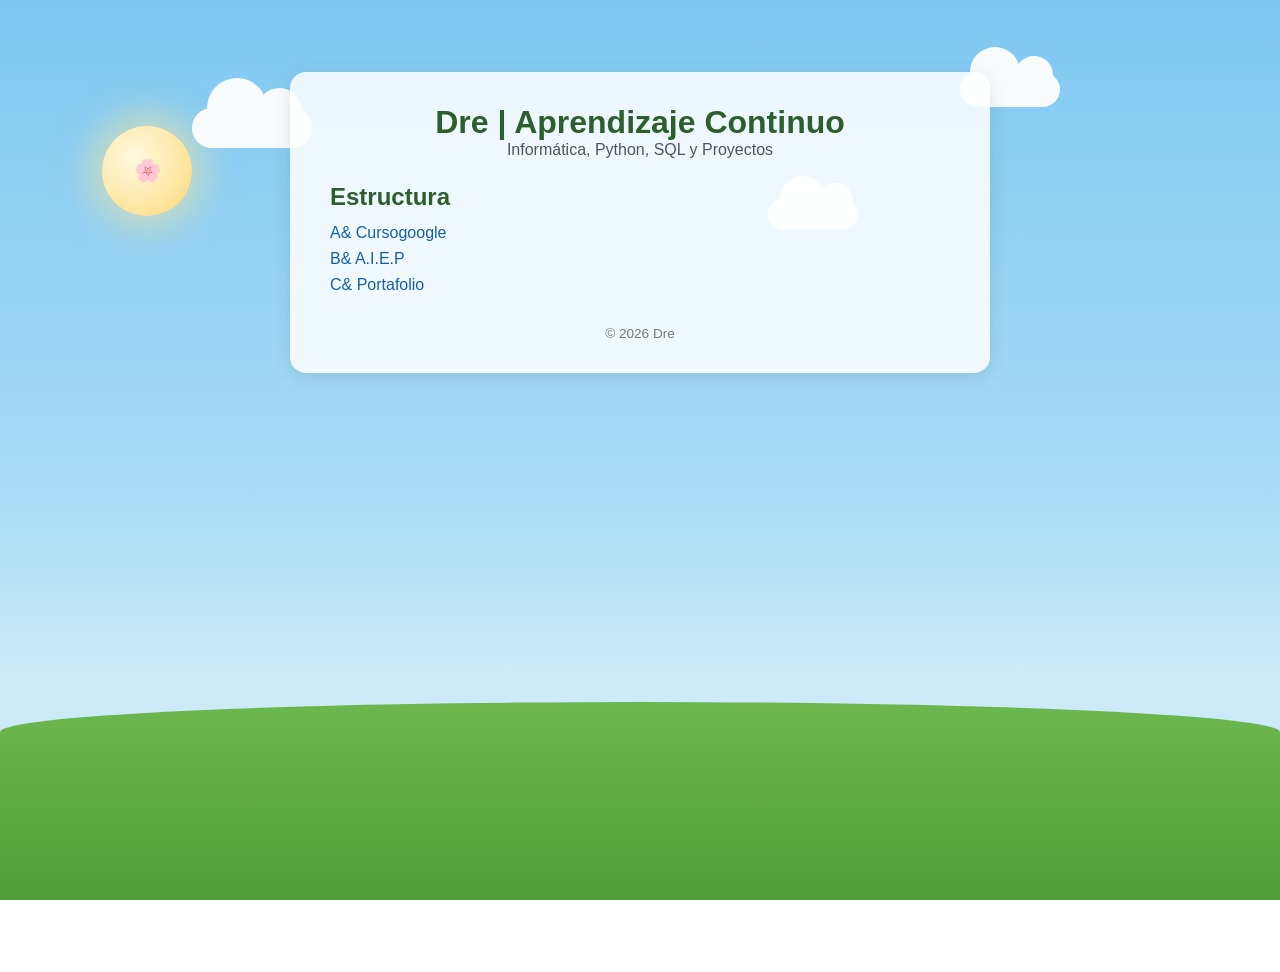
<file: index.html>
<!DOCTYPE html>
<html lang="es">
<head>
  <meta charset="UTF-8">
  <meta name="viewport" content="width=device-width, initial-scale=1.0">
  <title>Blog de Dre - Aprendizaje Continuo</title>
  <link rel="stylesheet" href="style.css">
</head>
<body>
  <div class="bg-fixed">
    <div class="moon"></div>
    <div class="cloud cloud-1"></div>
    <div class="cloud cloud-2"></div>
    <div class="cloud cloud-3"></div>
    <div class="grass"></div>
  </div>

  <div class="content">
    <header>
      <h1>Dre | Aprendizaje Continuo</h1>
      <p>Informática, Python, SQL y Proyectos</p>
    </header>

    <main>
      <h2>Estructura</h2>
      <ul>
       <li><a href="posts/post-001.html">A&amp; Cursogoogle</a></li>
       <li><a href="posts/post-002.html">B&amp; A.I.E.P</a></li>
       <li><a href="posts/post-004.html">C&amp; Portafolio</a></li>
      </ul>
    </main>


    <footer>
      <p>&copy; 2026 Dre</p>
    </footer>
  </div>
</body>
</html>
</file>
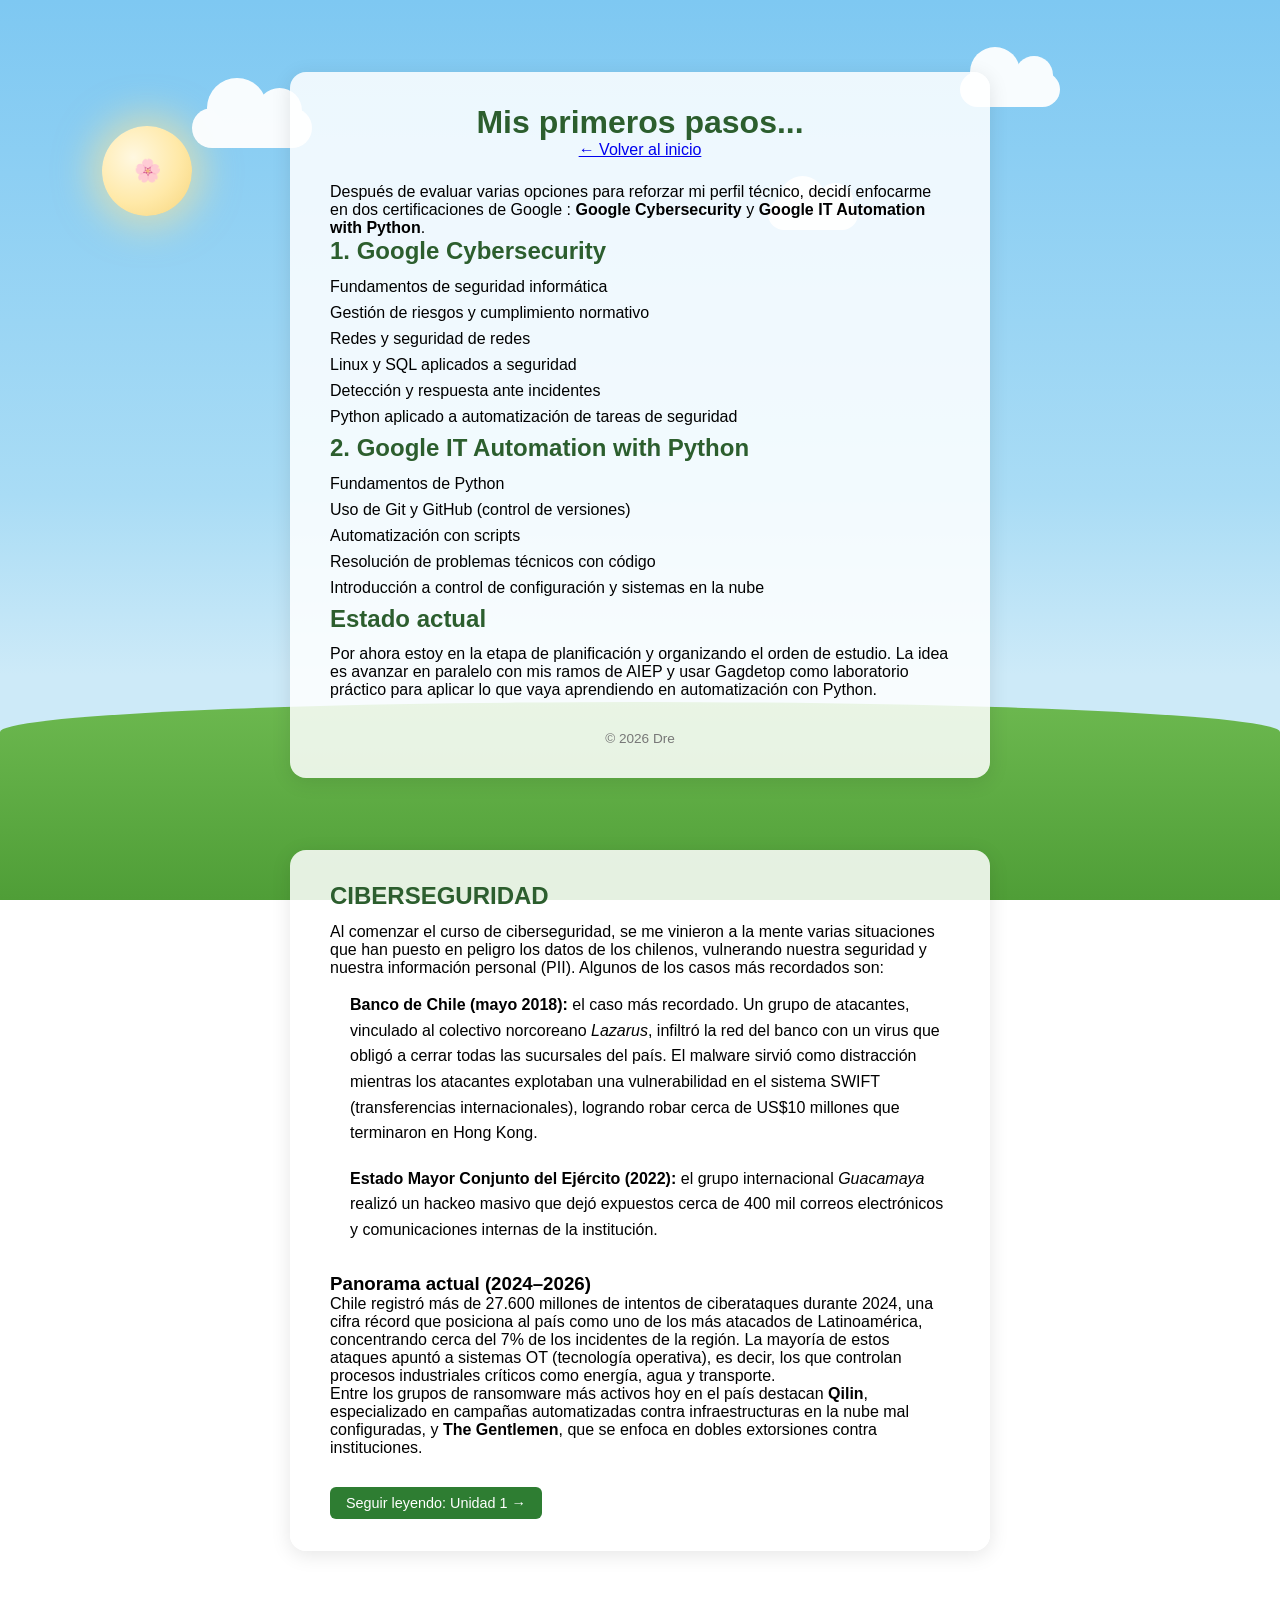
<file: posts/post-001.html>
<!DOCTYPE html>
<html lang="es">
<head>
  <meta charset="UTF-8">
  <meta name="viewport" content="width=device-width, initial-scale=1.0">
  <title>Post 1: Mi plan de certificaciones Google</title>
  <link rel="stylesheet" href="../style.css">
</head>

<body>
  <div class="bg-fixed">
    <div class="moon"></div>
    <div class="cloud cloud-1"></div>
    <div class="cloud cloud-2"></div>
    <div class="cloud cloud-3"></div>
    <div class="grass"></div>
  </div>

  <div class="content">
    <header>
      <h1>Mis primeros pasos...</h1>
      <p><a href="../index.html">&larr; Volver al inicio</a></p>
    </header>

    <main>
      <p>
        Después de evaluar varias opciones para reforzar mi perfil técnico,
        decidí enfocarme en dos certificaciones de Google : <strong>Google Cybersecurity</strong> y
        <strong>Google IT Automation with Python</strong>.
      </p>

      <h2>1. Google Cybersecurity</h2>
      <ul>
        <li>Fundamentos de seguridad informática</li>
        <li>Gestión de riesgos y cumplimiento normativo</li>
        <li>Redes y seguridad de redes</li>
        <li>Linux y SQL aplicados a seguridad</li>
        <li>Detección y respuesta ante incidentes</li>
        <li>Python aplicado a automatización de tareas de seguridad</li>
      </ul>

      <h2>2. Google IT Automation with Python</h2>
      <ul>
        <li>Fundamentos de Python</li>
        <li>Uso de Git y GitHub (control de versiones)</li>
        <li>Automatización con scripts</li>
        <li>Resolución de problemas técnicos con código</li>
        <li>Introducción a control de configuración y sistemas en la nube</li>
      </ul>

      <h2>Estado actual</h2>
      <p>
        Por ahora estoy en la etapa de planificación y organizando el orden de estudio.
        La idea es avanzar en paralelo con mis ramos de AIEP  y usar Gagdetop como laboratorio práctico para aplicar lo
        que vaya aprendiendo en automatización con Python.
      </p>
    </main>

    <footer>
      <p>&copy; 2026 Dre</p>
    </footer>
  </div>

  <div class="content content-secondary">
    <main>
      <h2>CIBERSEGURIDAD</h2>

      <p>
        Al comenzar el curso de ciberseguridad, se me vinieron a la mente varias
        situaciones que han puesto en peligro los datos de los chilenos,
        vulnerando nuestra seguridad y nuestra información personal (PII).
        Algunos de los casos más recordados son:
      </p>

      <ul>
        <li>
          <strong>Banco de Chile (mayo 2018):</strong> el caso más recordado.
          Un grupo de atacantes, vinculado al colectivo norcoreano <em>Lazarus</em>,
          infiltró la red del banco con un virus que obligó a cerrar todas
          las sucursales del país. El malware sirvió como distracción mientras
          los atacantes explotaban una vulnerabilidad en el sistema SWIFT
          (transferencias internacionales), logrando robar cerca de
          US$10 millones que terminaron en Hong Kong.
        </li>
        <li>
          <strong>Estado Mayor Conjunto del Ejército (2022):</strong> el grupo
          internacional <em>Guacamaya</em> realizó un hackeo masivo que dejó
          expuestos cerca de 400 mil correos electrónicos y comunicaciones
          internas de la institución.
        </li>
      </ul>

      <h3>Panorama actual (2024–2026)</h3>
      <p>
        Chile registró más de 27.600 millones de intentos de ciberataques
        durante 2024, una cifra récord que posiciona al país como uno de los
        más atacados de Latinoamérica, concentrando cerca del 7% de los
        incidentes de la región. La mayoría de estos ataques apuntó a sistemas
        OT (tecnología operativa), es decir, los que controlan procesos
        industriales críticos como energía, agua y transporte.
      </p>
      <p>
        Entre los grupos de ransomware más activos hoy en el país destacan
        <strong>Qilin</strong>, especializado en campañas automatizadas contra
        infraestructuras en la nube mal configuradas, y
        <strong>The Gentlemen</strong>, que se enfoca en dobles extorsiones
        contra instituciones.
      </p>

      <p style="margin-top: 20px;">
        <a href="post-003.html" class="read-more-btn">Seguir leyendo: Unidad 1 →</a>
      </p>
    </main>
  </div>
</body>
</html>
</file>
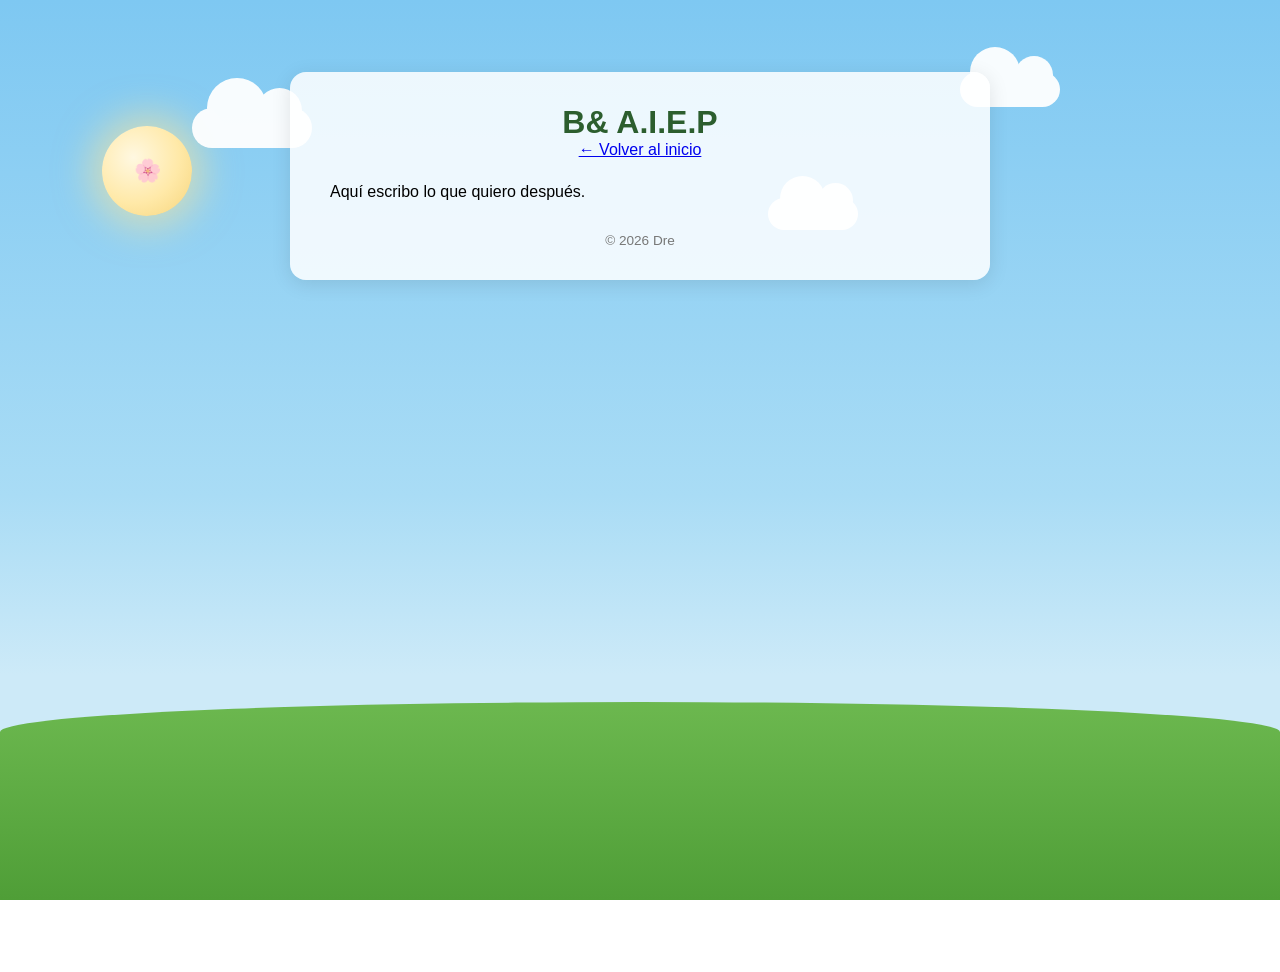
<file: posts/post-002.html>
<!DOCTYPE html>
<html lang="es">
<head>
  <meta charset="UTF-8">
  <meta name="viewport" content="width=device-width, initial-scale=1.0">
  <title>B&amp; A.I.E.P</title>
  <link rel="stylesheet" href="../style.css">
</head>
<body>
  <div class="bg-fixed">
    <div class="moon"></div>
    <div class="cloud cloud-1"></div>
    <div class="cloud cloud-2"></div>
    <div class="cloud cloud-3"></div>
    <div class="grass"></div>
  </div>

  <div class="content">
    <header>
      <h1>B&amp; A.I.E.P</h1>
      <p><a href="../index.html">&larr; Volver al inicio</a></p>
    </header>

    <main>
      <p>Aquí escribo lo que quiero después.</p>
    </main>

    <footer>
      <p>&copy; 2026 Dre</p>
    </footer>
  </div>
</body>
</html>
</file>
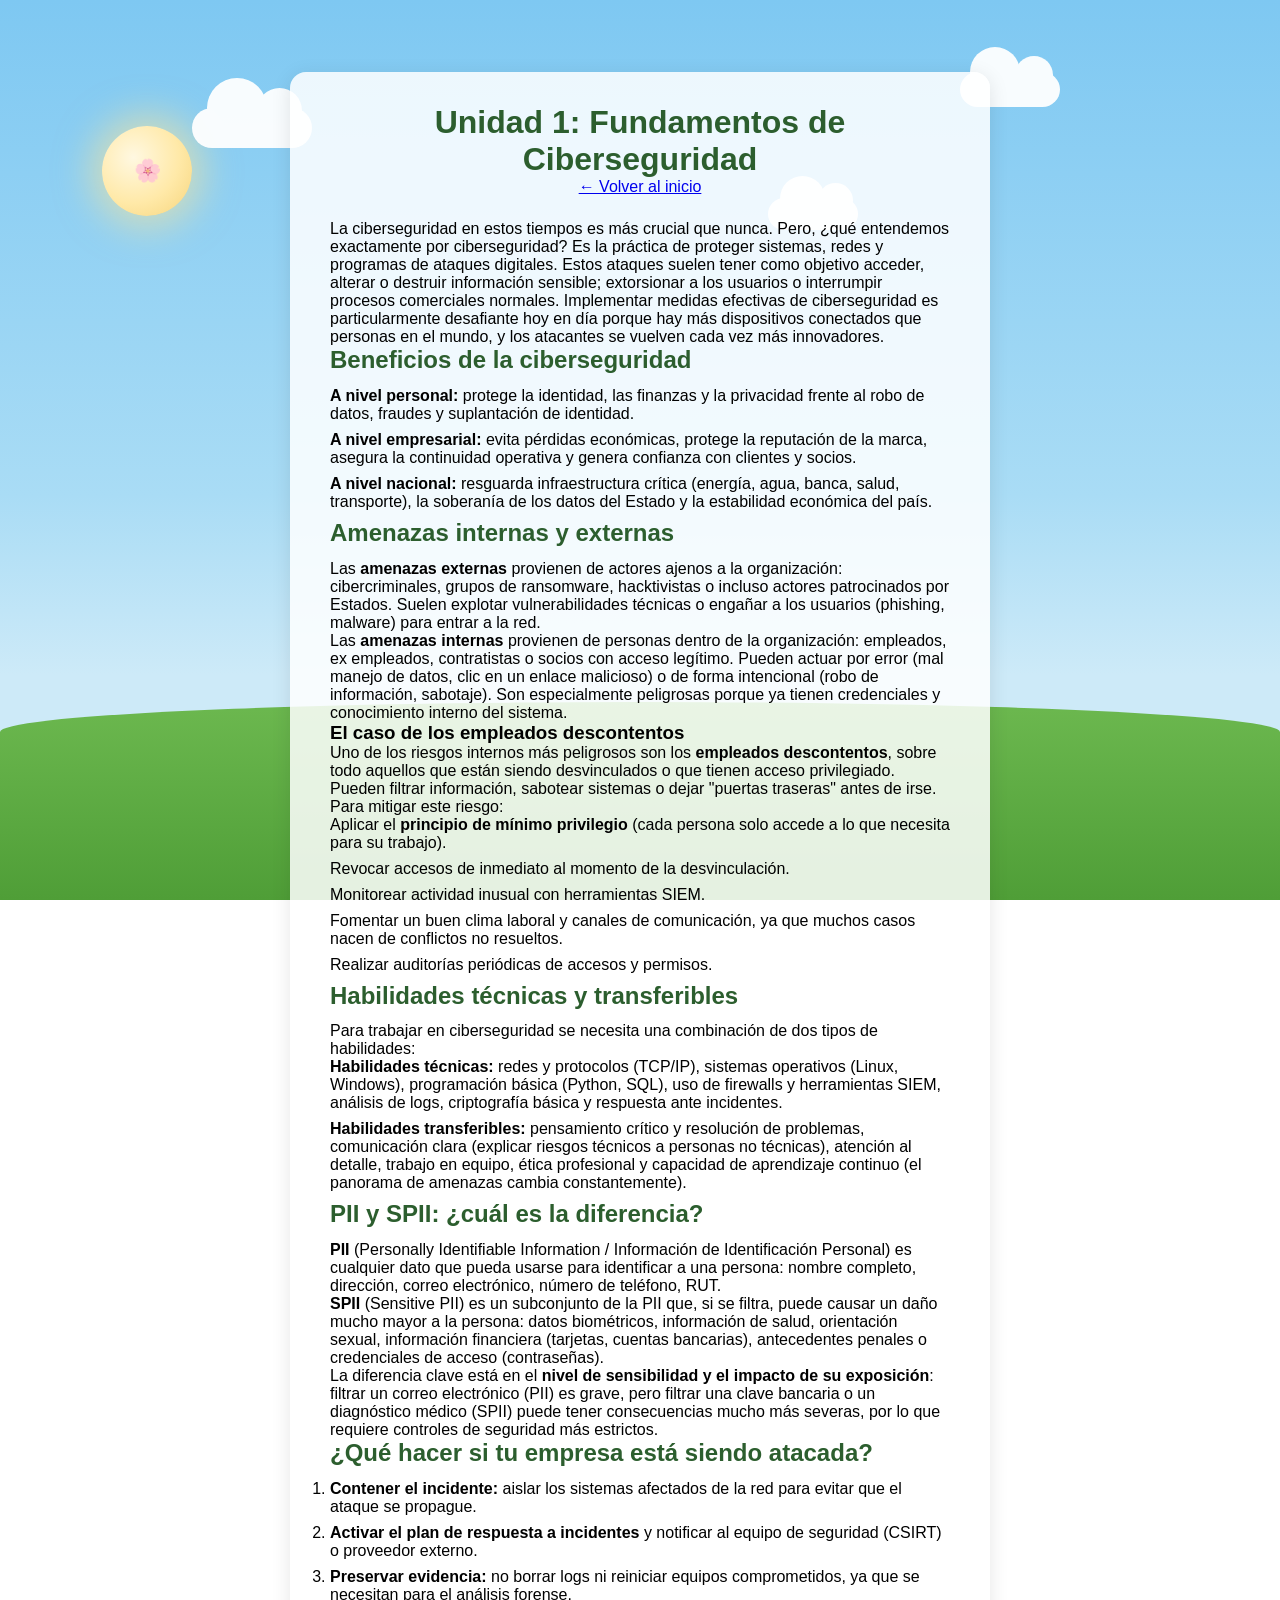
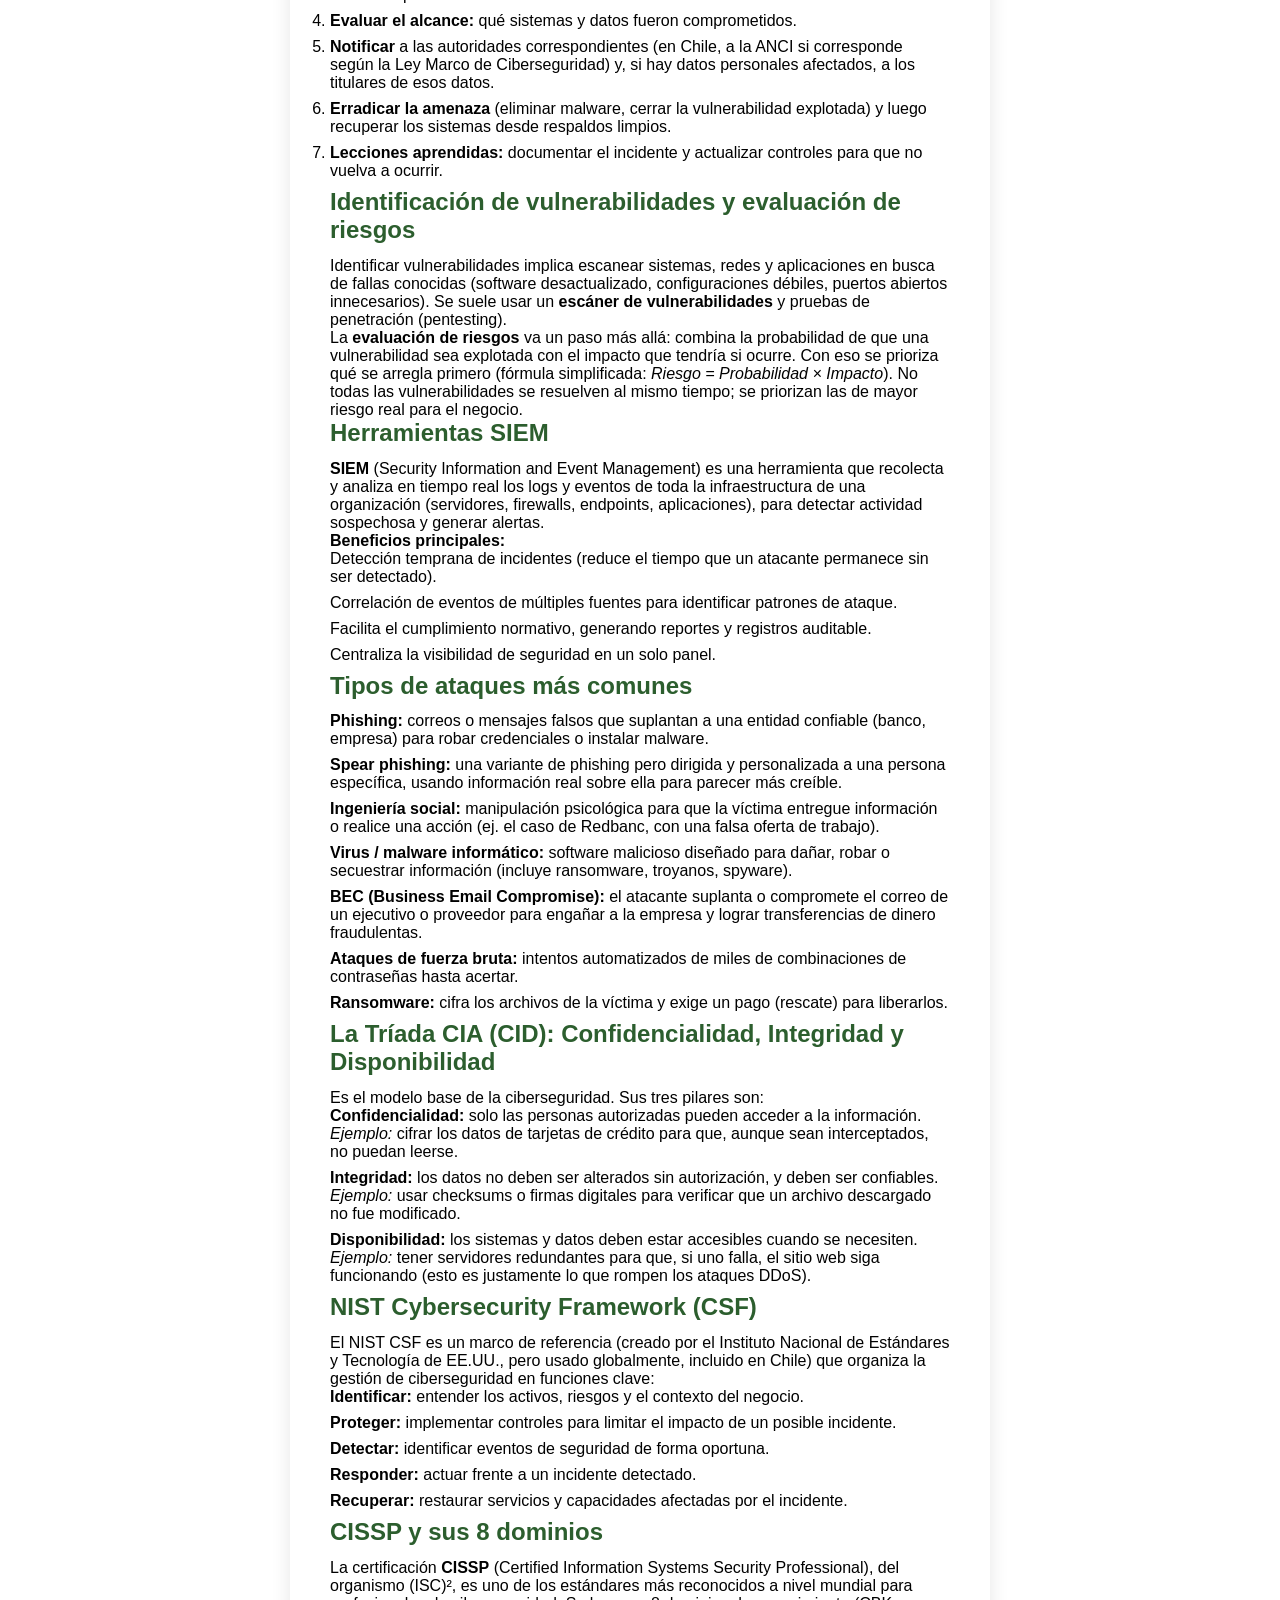
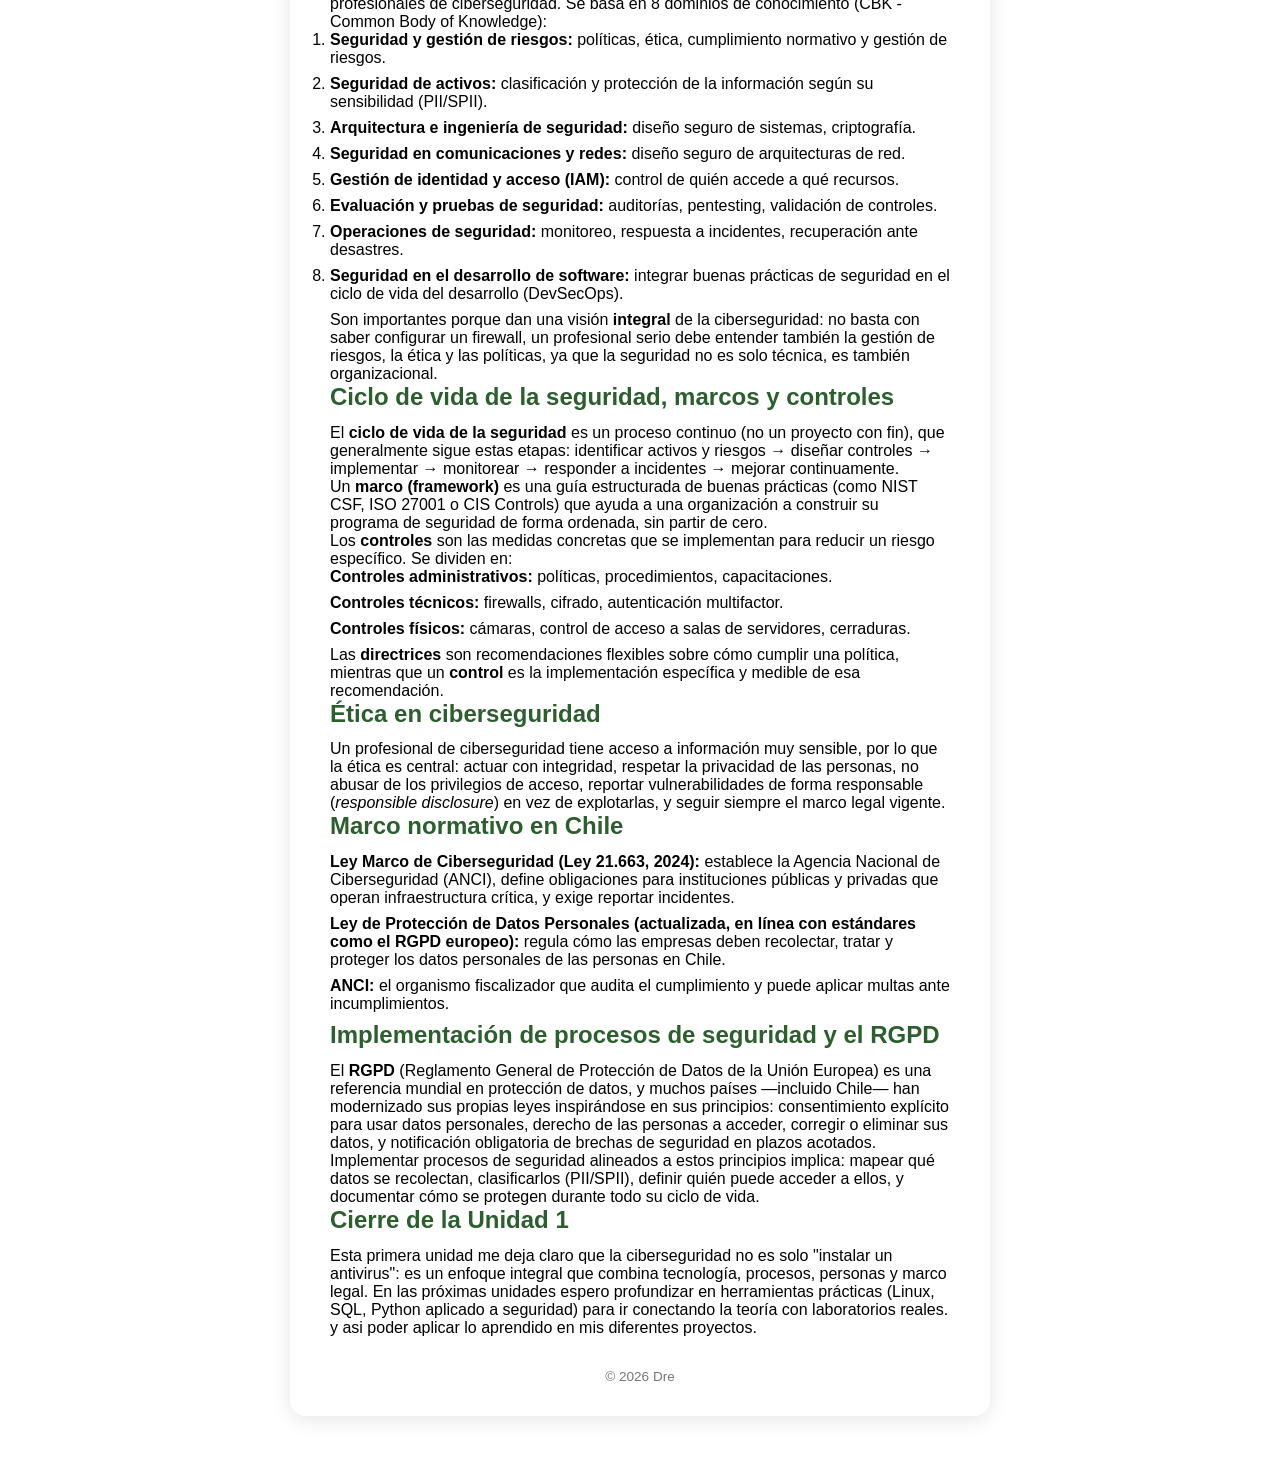
<file: posts/post-003.html>
<!DOCTYPE html>
<html lang="es">
<head>
  <meta charset="UTF-8">
  <meta name="viewport" content="width=device-width, initial-scale=1.0">
  <title>Post 3: Unidad 1 - Fundamentos de Ciberseguridad</title>
  <link rel="stylesheet" href="../style.css">
</head>
<body>

  <div class="bg-fixed">
    <div class="moon"></div>
    <div class="cloud cloud-1"></div>
    <div class="cloud cloud-2"></div>
    <div class="cloud cloud-3"></div>
    <div class="grass"></div>
  </div>

  <div class="content">
    <header>
      <h1>Unidad 1: Fundamentos de Ciberseguridad</h1>
      <p><a href="../index.html">&larr; Volver al inicio</a></p>
    </header>

    <main>
      <p>
        La ciberseguridad en estos tiempos es más crucial que nunca. Pero,
        ¿qué entendemos exactamente por ciberseguridad? Es la práctica de
        proteger sistemas, redes y programas de ataques digitales. Estos
        ataques suelen tener como objetivo acceder, alterar o destruir
        información sensible; extorsionar a los usuarios o interrumpir
        procesos comerciales normales. Implementar medidas efectivas de
        ciberseguridad es particularmente desafiante hoy en día porque hay
        más dispositivos conectados que personas en el mundo, y los
        atacantes se vuelven cada vez más innovadores.
      </p>

      <h2>Beneficios de la ciberseguridad</h2>
      <ul>
        <li><strong>A nivel personal:</strong> protege la identidad, las
          finanzas y la privacidad frente al robo de datos, fraudes y
          suplantación de identidad.</li>
        <li><strong>A nivel empresarial:</strong> evita pérdidas económicas,
          protege la reputación de la marca, asegura la continuidad
          operativa y genera confianza con clientes y socios.</li>
        <li><strong>A nivel nacional:</strong> resguarda infraestructura
          crítica (energía, agua, banca, salud, transporte), la soberanía
          de los datos del Estado y la estabilidad económica del país.</li>
      </ul>

      <h2>Amenazas internas y externas</h2>
      <p>
        Las <strong>amenazas externas</strong> provienen de actores ajenos a
        la organización: cibercriminales, grupos de ransomware, hacktivistas
        o incluso actores patrocinados por Estados. Suelen explotar
        vulnerabilidades técnicas o engañar a los usuarios (phishing,
        malware) para entrar a la red.
      </p>
      <p>
        Las <strong>amenazas internas</strong> provienen de personas dentro
        de la organización: empleados, ex empleados, contratistas o socios
        con acceso legítimo. Pueden actuar por error (mal manejo de datos,
        clic en un enlace malicioso) o de forma intencional (robo de
        información, sabotaje). Son especialmente peligrosas porque ya
        tienen credenciales y conocimiento interno del sistema.
      </p>

      <h3>El caso de los empleados descontentos</h3>
      <p>
        Uno de los riesgos internos más peligrosos son los
        <strong>empleados descontentos</strong>, sobre todo aquellos que
        están siendo desvinculados o que tienen acceso privilegiado. Pueden
        filtrar información, sabotear sistemas o dejar "puertas traseras"
        antes de irse. Para mitigar este riesgo:
      </p>
      <ul>
        <li>Aplicar el <strong>principio de mínimo privilegio</strong>
          (cada persona solo accede a lo que necesita para su trabajo).</li>
        <li>Revocar accesos de inmediato al momento de la desvinculación.</li>
        <li>Monitorear actividad inusual con herramientas SIEM.</li>
        <li>Fomentar un buen clima laboral y canales de comunicación, ya que
          muchos casos nacen de conflictos no resueltos.</li>
        <li>Realizar auditorías periódicas de accesos y permisos.</li>
      </ul>

      <h2>Habilidades técnicas y transferibles</h2>
      <p>
        Para trabajar en ciberseguridad se necesita una combinación de dos
        tipos de habilidades:
      </p>
      <ul>
        <li><strong>Habilidades técnicas:</strong> redes y protocolos (TCP/IP),
          sistemas operativos (Linux, Windows), programación básica
          (Python, SQL), uso de firewalls y herramientas SIEM, análisis de
          logs, criptografía básica y respuesta ante incidentes.</li>
        <li><strong>Habilidades transferibles:</strong> pensamiento crítico
          y resolución de problemas, comunicación clara (explicar riesgos
          técnicos a personas no técnicas), atención al detalle, trabajo en
          equipo, ética profesional y capacidad de aprendizaje continuo
          (el panorama de amenazas cambia constantemente).</li>
      </ul>

      <h2>PII y SPII: ¿cuál es la diferencia?</h2>
      <p>
        <strong>PII</strong> (Personally Identifiable Information / Información
        de Identificación Personal) es cualquier dato que pueda usarse para
        identificar a una persona: nombre completo, dirección, correo
        electrónico, número de teléfono, RUT.
      </p>
      <p>
        <strong>SPII</strong> (Sensitive PII) es un subconjunto de la PII que,
        si se filtra, puede causar un daño mucho mayor a la persona: datos
        biométricos, información de salud, orientación sexual, información
        financiera (tarjetas, cuentas bancarias), antecedentes penales o
        credenciales de acceso (contraseñas).
      </p>
      <p>
        La diferencia clave está en el <strong>nivel de sensibilidad y el
        impacto de su exposición</strong>: filtrar un correo electrónico
        (PII) es grave, pero filtrar una clave bancaria o un diagnóstico
        médico (SPII) puede tener consecuencias mucho más severas, por lo
        que requiere controles de seguridad más estrictos.
      </p>

      <h2>¿Qué hacer si tu empresa está siendo atacada?</h2>
      <ol>
        <li><strong>Contener el incidente:</strong> aislar los sistemas
          afectados de la red para evitar que el ataque se propague.</li>
        <li><strong>Activar el plan de respuesta a incidentes</strong> y
          notificar al equipo de seguridad (CSIRT) o proveedor externo.</li>
        <li><strong>Preservar evidencia:</strong> no borrar logs ni
          reiniciar equipos comprometidos, ya que se necesitan para el
          análisis forense.</li>
        <li><strong>Evaluar el alcance:</strong> qué sistemas y datos fueron
          comprometidos.</li>
        <li><strong>Notificar</strong> a las autoridades correspondientes
          (en Chile, a la ANCI si corresponde según la Ley Marco de
          Ciberseguridad) y, si hay datos personales afectados, a los
          titulares de esos datos.</li>
        <li><strong>Erradicar la amenaza</strong> (eliminar malware, cerrar
          la vulnerabilidad explotada) y luego recuperar los sistemas desde
          respaldos limpios.</li>
        <li><strong>Lecciones aprendidas:</strong> documentar el incidente y
          actualizar controles para que no vuelva a ocurrir.</li>
      </ol>

      <h2>Identificación de vulnerabilidades y evaluación de riesgos</h2>
      <p>
        Identificar vulnerabilidades implica escanear sistemas, redes y
        aplicaciones en busca de fallas conocidas (software desactualizado,
        configuraciones débiles, puertos abiertos innecesarios). Se suele
        usar un <strong>escáner de vulnerabilidades</strong> y pruebas de
        penetración (pentesting).
      </p>
      <p>
        La <strong>evaluación de riesgos</strong> va un paso más allá:
        combina la probabilidad de que una vulnerabilidad sea explotada con
        el impacto que tendría si ocurre. Con eso se prioriza qué se arregla
        primero (fórmula simplificada: <em>Riesgo = Probabilidad ×
        Impacto</em>). No todas las vulnerabilidades se resuelven al mismo
        tiempo; se priorizan las de mayor riesgo real para el negocio.
      </p>

      <h2>Herramientas SIEM</h2>
      <p>
        <strong>SIEM</strong> (Security Information and Event Management)
        es una herramienta que recolecta y analiza en tiempo real los logs
        y eventos de toda la infraestructura de una organización (servidores,
        firewalls, endpoints, aplicaciones), para detectar actividad
        sospechosa y generar alertas.
      </p>
      <p><strong>Beneficios principales:</strong></p>
      <ul>
        <li>Detección temprana de incidentes (reduce el tiempo que un
          atacante permanece sin ser detectado).</li>
        <li>Correlación de eventos de múltiples fuentes para identificar
          patrones de ataque.</li>
        <li>Facilita el cumplimiento normativo, generando reportes y
          registros auditable.</li>
        <li>Centraliza la visibilidad de seguridad en un solo panel.</li>
      </ul>

      <h2>Tipos de ataques más comunes</h2>
      <ul>
        <li><strong>Phishing:</strong> correos o mensajes falsos que
          suplantan a una entidad confiable (banco, empresa) para robar
          credenciales o instalar malware.</li>
        <li><strong>Spear phishing:</strong> una variante de phishing pero
          dirigida y personalizada a una persona específica, usando
          información real sobre ella para parecer más creíble.</li>
        <li><strong>Ingeniería social:</strong> manipulación psicológica
          para que la víctima entregue información o realice una acción
          (ej. el caso de Redbanc, con una falsa oferta de trabajo).</li>
        <li><strong>Virus / malware informático:</strong> software
          malicioso diseñado para dañar, robar o secuestrar información
          (incluye ransomware, troyanos, spyware).</li>
        <li><strong>BEC (Business Email Compromise):</strong> el atacante
          suplanta o compromete el correo de un ejecutivo o proveedor para
          engañar a la empresa y lograr transferencias de dinero
          fraudulentas.</li>
        <li><strong>Ataques de fuerza bruta:</strong> intentos automatizados
          de miles de combinaciones de contraseñas hasta acertar.</li>
        <li><strong>Ransomware:</strong> cifra los archivos de la víctima y
          exige un pago (rescate) para liberarlos.</li>
      </ul>

      <h2>La Tríada CIA (CID): Confidencialidad, Integridad y Disponibilidad</h2>
      <p>
        Es el modelo base de la ciberseguridad. Sus tres pilares son:
      </p>
      <ul>
        <li><strong>Confidencialidad:</strong> solo las personas autorizadas
          pueden acceder a la información. <em>Ejemplo:</em> cifrar los
          datos de tarjetas de crédito para que, aunque sean interceptados,
          no puedan leerse.</li>
        <li><strong>Integridad:</strong> los datos no deben ser alterados
          sin autorización, y deben ser confiables. <em>Ejemplo:</em> usar
          checksums o firmas digitales para verificar que un archivo
          descargado no fue modificado.</li>
        <li><strong>Disponibilidad:</strong> los sistemas y datos deben estar
          accesibles cuando se necesiten. <em>Ejemplo:</em> tener servidores
          redundantes para que, si uno falla, el sitio web siga funcionando
          (esto es justamente lo que rompen los ataques DDoS).</li>
      </ul>

      <h2>NIST Cybersecurity Framework (CSF)</h2>
      <p>
        El NIST CSF es un marco de referencia (creado por el Instituto
        Nacional de Estándares y Tecnología de EE.UU., pero usado
        globalmente, incluido en Chile) que organiza la gestión de
        ciberseguridad en funciones clave:
      </p>
      <ul>
        <li><strong>Identificar:</strong> entender los activos, riesgos y
          el contexto del negocio.</li>
        <li><strong>Proteger:</strong> implementar controles para limitar
          el impacto de un posible incidente.</li>
        <li><strong>Detectar:</strong> identificar eventos de seguridad de
          forma oportuna.</li>
        <li><strong>Responder:</strong> actuar frente a un incidente
          detectado.</li>
        <li><strong>Recuperar:</strong> restaurar servicios y capacidades
          afectadas por el incidente.</li>
      </ul>

      <h2>CISSP y sus 8 dominios</h2>
      <p>
        La certificación <strong>CISSP</strong> (Certified Information
        Systems Security Professional), del organismo (ISC)², es uno de los
        estándares más reconocidos a nivel mundial para profesionales de
        ciberseguridad. Se basa en 8 dominios de conocimiento (CBK - Common
        Body of Knowledge):
      </p>
      <ol>
        <li><strong>Seguridad y gestión de riesgos:</strong> políticas,
          ética, cumplimiento normativo y gestión de riesgos.</li>
        <li><strong>Seguridad de activos:</strong> clasificación y
          protección de la información según su sensibilidad (PII/SPII).</li>
        <li><strong>Arquitectura e ingeniería de seguridad:</strong> diseño
          seguro de sistemas, criptografía.</li>
        <li><strong>Seguridad en comunicaciones y redes:</strong> diseño
          seguro de arquitecturas de red.</li>
        <li><strong>Gestión de identidad y acceso (IAM):</strong> control de
          quién accede a qué recursos.</li>
        <li><strong>Evaluación y pruebas de seguridad:</strong> auditorías,
          pentesting, validación de controles.</li>
        <li><strong>Operaciones de seguridad:</strong> monitoreo, respuesta
          a incidentes, recuperación ante desastres.</li>
        <li><strong>Seguridad en el desarrollo de software:</strong>
          integrar buenas prácticas de seguridad en el ciclo de vida del
          desarrollo (DevSecOps).</li>
      </ol>
      <p>
        Son importantes porque dan una visión <strong>integral</strong> de
        la ciberseguridad: no basta con saber configurar un firewall, un
        profesional serio debe entender también la gestión de riesgos, la
        ética y las políticas, ya que la seguridad no es solo técnica, es
        también organizacional.
      </p>

      <h2>Ciclo de vida de la seguridad, marcos y controles</h2>
      <p>
        El <strong>ciclo de vida de la seguridad</strong> es un proceso
        continuo (no un proyecto con fin), que generalmente sigue estas
        etapas: identificar activos y riesgos &rarr; diseñar controles
        &rarr; implementar &rarr; monitorear &rarr; responder a incidentes
        &rarr; mejorar continuamente.
      </p>
      <p>
        Un <strong>marco (framework)</strong> es una guía estructurada de
        buenas prácticas (como NIST CSF, ISO 27001 o CIS Controls) que
        ayuda a una organización a construir su programa de seguridad de
        forma ordenada, sin partir de cero.
      </p>
      <p>
        Los <strong>controles</strong> son las medidas concretas que se
        implementan para reducir un riesgo específico. Se dividen en:
      </p>
      <ul>
        <li><strong>Controles administrativos:</strong> políticas,
          procedimientos, capacitaciones.</li>
        <li><strong>Controles técnicos:</strong> firewalls, cifrado,
          autenticación multifactor.</li>
        <li><strong>Controles físicos:</strong> cámaras, control de acceso
          a salas de servidores, cerraduras.</li>
      </ul>
      <p>
        Las <strong>directrices</strong> son recomendaciones flexibles sobre
        cómo cumplir una política, mientras que un <strong>control</strong>
        es la implementación específica y medible de esa recomendación.
      </p>

      <h2>Ética en ciberseguridad</h2>
      <p>
        Un profesional de ciberseguridad tiene acceso a información muy
        sensible, por lo que la ética es central: actuar con integridad,
        respetar la privacidad de las personas, no abusar de los privilegios
        de acceso, reportar vulnerabilidades de forma responsable
        (<em>responsible disclosure</em>) en vez de explotarlas, y seguir
        siempre el marco legal vigente.
      </p>

      <h2>Marco normativo en Chile</h2>
      <ul>
        <li><strong>Ley Marco de Ciberseguridad (Ley 21.663, 2024):</strong>
          establece la Agencia Nacional de Ciberseguridad (ANCI), define
          obligaciones para instituciones públicas y privadas que operan
          infraestructura crítica, y exige reportar incidentes.</li>
        <li><strong>Ley de Protección de Datos Personales (actualizada,
          en línea con estándares como el RGPD europeo):</strong> regula
          cómo las empresas deben recolectar, tratar y proteger los datos
          personales de las personas en Chile.</li>
        <li><strong>ANCI:</strong> el organismo fiscalizador que audita el
          cumplimiento y puede aplicar multas ante incumplimientos.</li>
      </ul>

      <h2>Implementación de procesos de seguridad y el RGPD</h2>
      <p>
        El <strong>RGPD</strong> (Reglamento General de Protección de Datos
        de la Unión Europea) es una referencia mundial en protección de
        datos, y muchos países —incluido Chile— han modernizado sus propias
        leyes inspirándose en sus principios: consentimiento explícito para
        usar datos personales, derecho de las personas a acceder, corregir o
        eliminar sus datos, y notificación obligatoria de brechas de
        seguridad en plazos acotados. Implementar procesos de seguridad
        alineados a estos principios implica: mapear qué datos se recolectan,
        clasificarlos (PII/SPII), definir quién puede acceder a ellos, y
        documentar cómo se protegen durante todo su ciclo de vida.
      </p>

      <h2>Cierre de la Unidad 1</h2>
      <p>
        Esta primera unidad me deja claro que la ciberseguridad no es solo
        "instalar un antivirus": es un enfoque integral que combina
        tecnología, procesos, personas y marco legal. En las próximas
        unidades espero profundizar en herramientas prácticas (Linux, SQL,
        Python aplicado a seguridad) para ir conectando la teoría con
        laboratorios reales. y asi poder aplicar lo aprendido en mis diferentes proyectos.
      </p>
    </main>

    <footer>
      <p>&copy; 2026 Dre</p>
    </footer>
  </div>

</body>
</html>
</file>
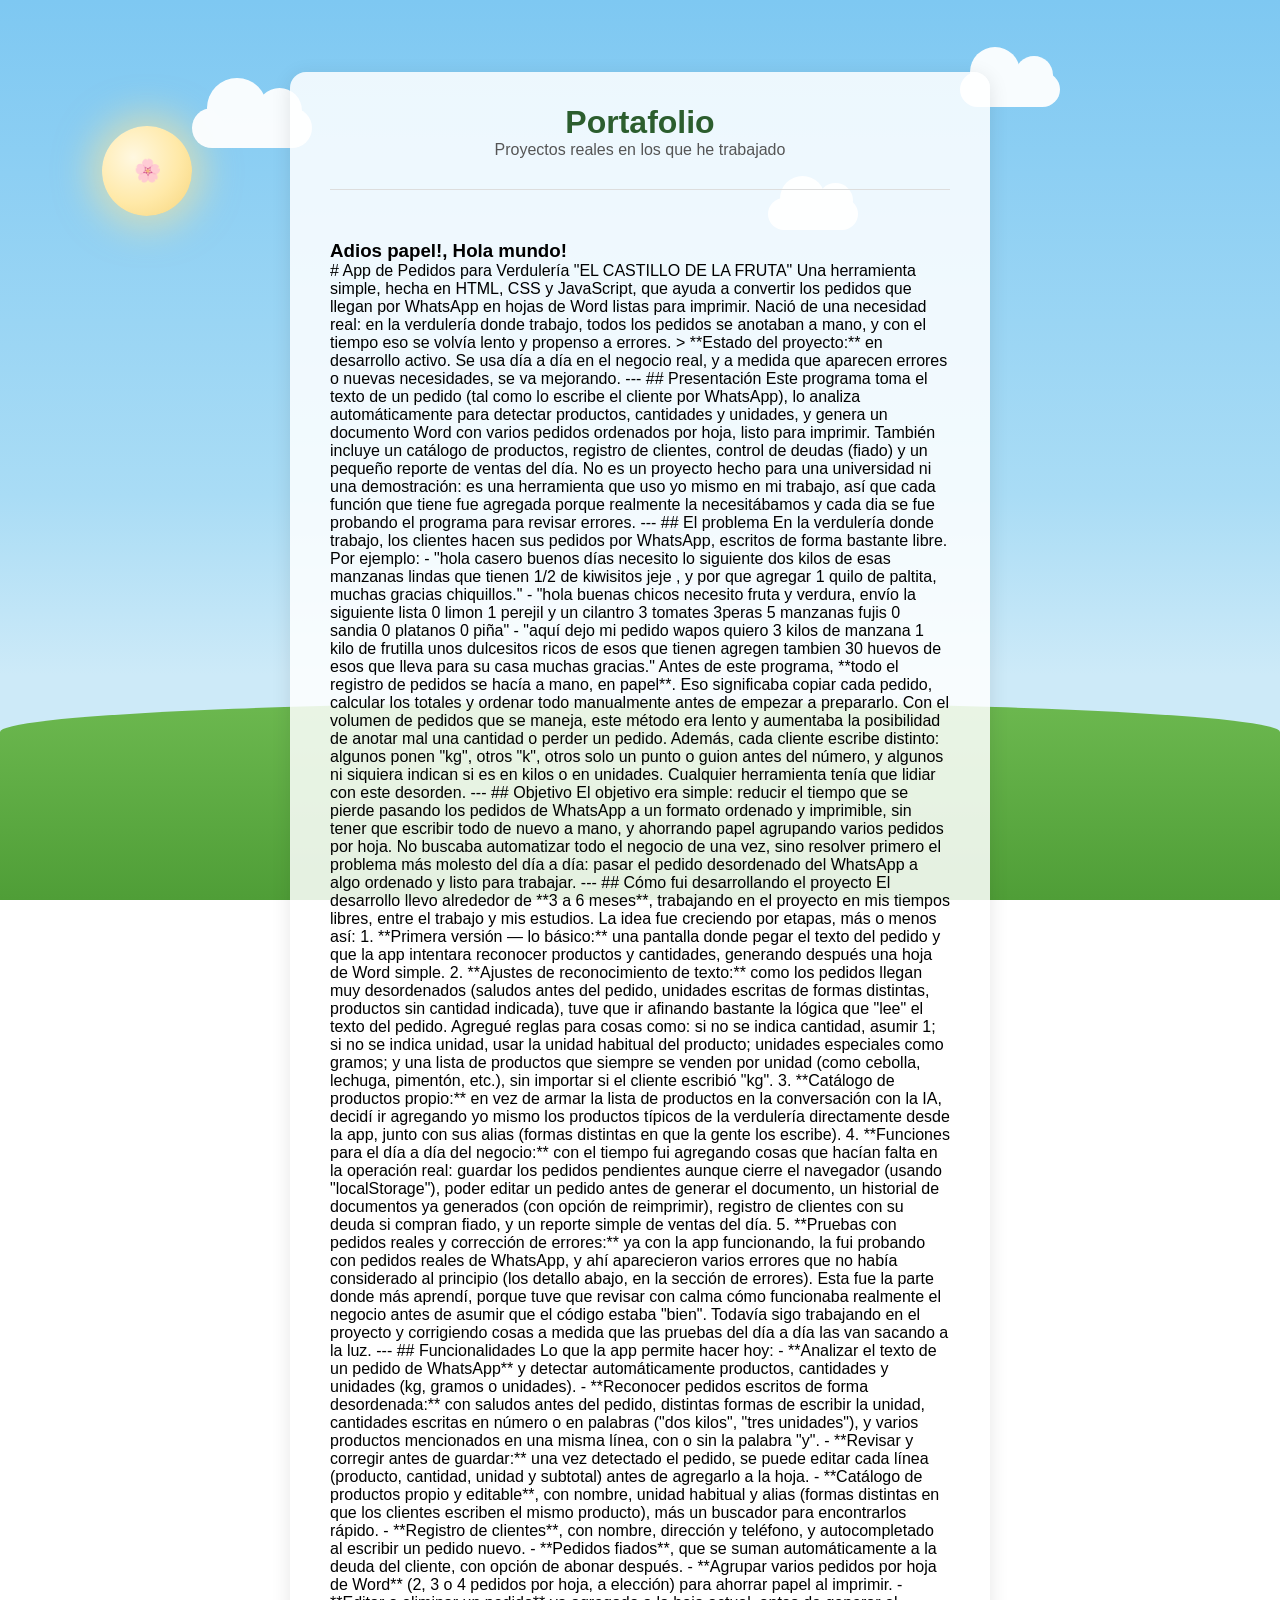
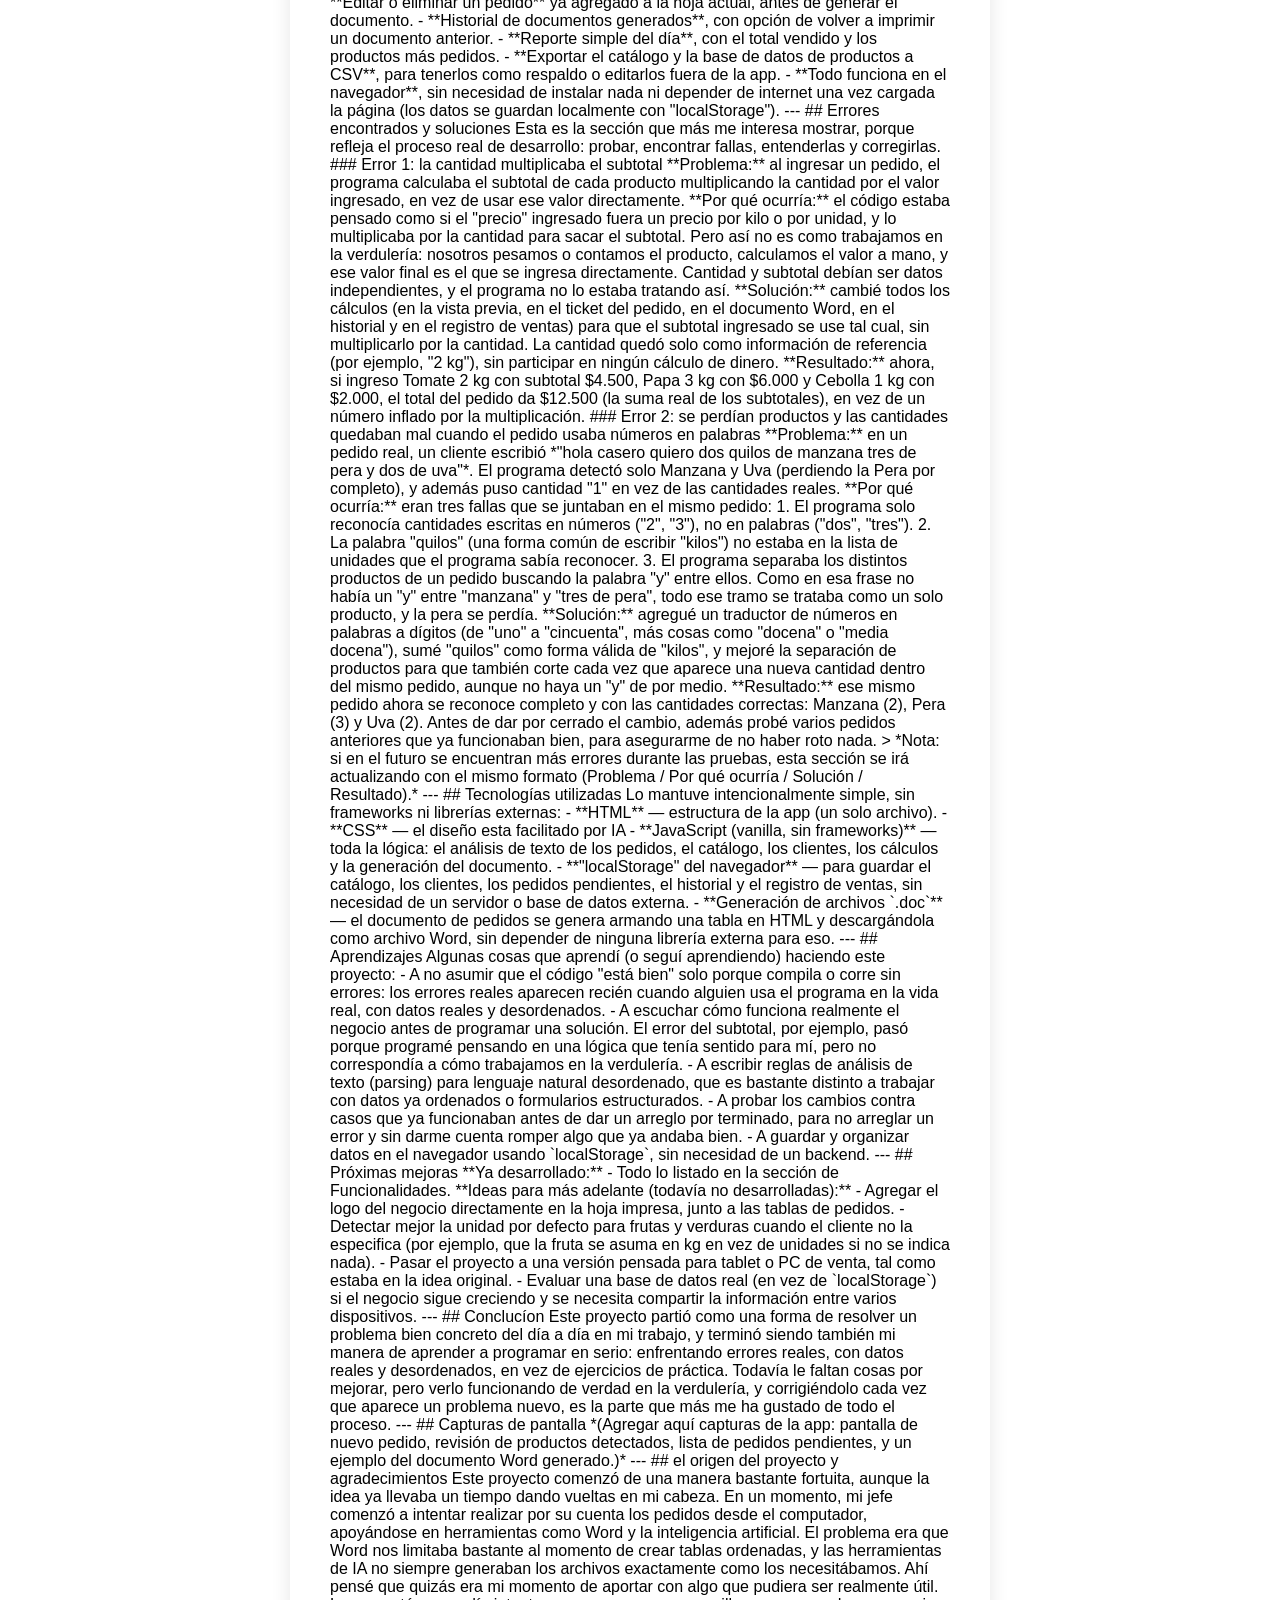
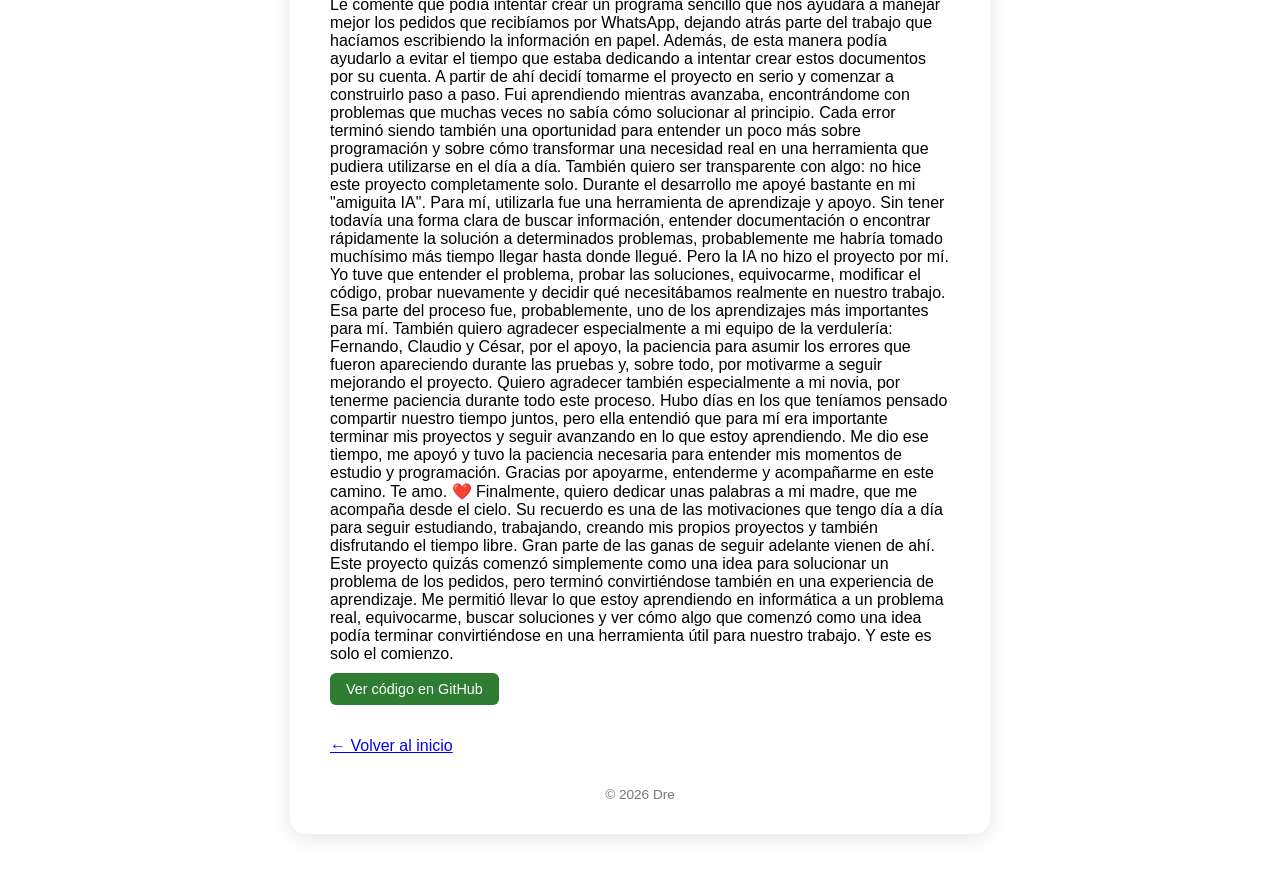
<file: posts/post-004 .html>
<!DOCTYPE html>
<html lang="es">
<head>
  <meta charset="UTF-8">
  <meta name="viewport" content="width=device-width, initial-scale=1.0">
  <title>Portafolio - Blog de Dre</title>
  <link rel="stylesheet" href="../style.css">
</head>
<body>
  <div class="bg-fixed">
    <div class="moon"></div>
    <div class="cloud cloud-1"></div>
    <div class="cloud cloud-2"></div>
    <div class="cloud cloud-3"></div>
    <div class="grass"></div>
  </div>

  <div class="content">
    <header>
      <h1>Portafolio</h1>
      <p>Proyectos reales en los que he trabajado</p>
    </header>

    <main class="content-secondary">
      <div class="featured-post">
        <h3>Adios papel!, Hola mundo!</h3>
        <p># App de Pedidos para Verdulería "EL CASTILLO DE LA FRUTA"

Una herramienta simple, hecha en HTML, CSS y JavaScript, que ayuda a convertir los pedidos que llegan por WhatsApp en hojas de Word listas para imprimir. Nació de una necesidad real: en la verdulería donde trabajo, todos los pedidos se anotaban a mano, y con el tiempo eso se volvía lento y propenso a errores.

> **Estado del proyecto:** en desarrollo activo. Se usa día a día en el negocio real, y a medida que aparecen errores o nuevas necesidades, se va mejorando.

---

## Presentación

Este programa toma el texto de un pedido (tal como lo escribe el cliente por WhatsApp), lo analiza automáticamente para detectar productos, cantidades y unidades, y genera un documento Word con varios pedidos ordenados por hoja, listo para imprimir. También incluye un catálogo de productos, registro de clientes, control de deudas (fiado) y un pequeño reporte de ventas del día.

No es un proyecto hecho para una universidad ni una demostración: es una herramienta que uso yo mismo en mi trabajo, así que cada función que tiene fue agregada porque realmente la necesitábamos y cada dia se fue probando el programa para revisar errores. 

---

## El problema

En la verdulería donde trabajo, los clientes hacen sus pedidos por WhatsApp, escritos de forma bastante libre. Por ejemplo:

- "hola casero buenos días necesito lo siguiente 
dos kilos de esas manzanas lindas que tienen 
1/2 de kiwisitos jeje , y por que agregar 1 quilo de paltita, muchas gracias chiquillos."

- "hola buenas chicos necesito fruta y verdura, envío la siguiente lista
0 limon 
1 perejil y un cilantro
3 tomates 
3peras
5 manzanas fujis 
0 sandia
0 platanos
0 piña"

- "aquí dejo mi pedido wapos 
quiero 3 kilos de manzana 1 kilo de frutilla unos dulcesitos ricos de esos que tienen agregen tambien 30 huevos de esos que lleva para su casa muchas gracias."

Antes de este programa, **todo el registro de pedidos se hacía a mano, en papel**. Eso significaba copiar cada pedido, calcular los totales y ordenar todo manualmente antes de empezar a prepararlo. Con el volumen de pedidos que se maneja, este método era lento y aumentaba la posibilidad de anotar mal una cantidad o perder un pedido.

Además, cada cliente escribe distinto: algunos ponen "kg", otros "k", otros solo un punto o guion antes del número, y algunos ni siquiera indican si es en kilos o en unidades. Cualquier herramienta tenía que lidiar con este desorden.

---

## Objetivo

El objetivo era simple: reducir el tiempo que se pierde pasando los pedidos de WhatsApp a un formato ordenado y imprimible, sin tener que escribir todo de nuevo a mano, y ahorrando papel agrupando varios pedidos por hoja.

No buscaba automatizar todo el negocio de una vez, sino resolver primero el problema más molesto del día a día: pasar el pedido desordenado del WhatsApp a algo ordenado y listo para trabajar.

---

## Cómo fui desarrollando el proyecto

El desarrollo llevo alrededor de **3 a 6 meses**, trabajando en el proyecto en mis tiempos libres, entre el trabajo y mis estudios.

La idea fue creciendo por etapas, más o menos así:

1. **Primera versión — lo básico:** una pantalla donde pegar el texto del pedido y que la app intentara reconocer productos y cantidades, generando después una hoja de Word simple.
2. **Ajustes de reconocimiento de texto:** como los pedidos llegan muy desordenados (saludos antes del pedido, unidades escritas de formas distintas, productos sin cantidad indicada), tuve que ir afinando bastante la lógica que "lee" el texto del pedido. Agregué reglas para cosas como: si no se indica cantidad, asumir 1; si no se indica unidad, usar la unidad habitual del producto; unidades especiales como gramos; y una lista de productos que siempre se venden por unidad (como cebolla, lechuga, pimentón, etc.), sin importar si el cliente escribió "kg".
3. **Catálogo de productos propio:** en vez de armar la lista de productos en la conversación con la IA, decidí ir agregando yo mismo los productos típicos de la verdulería directamente desde la app, junto con sus alias (formas distintas en que la gente los escribe).
4. **Funciones para el día a día del negocio:** con el tiempo fui agregando cosas que hacían falta en la operación real: guardar los pedidos pendientes aunque cierre el navegador (usando "localStorage"), poder editar un pedido antes de generar el documento, un historial de documentos ya generados (con opción de reimprimir), registro de clientes con su deuda si compran fiado, y un reporte simple de ventas del día.
5. **Pruebas con pedidos reales y corrección de errores:** ya con la app funcionando, la fui probando con pedidos reales de WhatsApp, y ahí aparecieron varios errores que no había considerado al principio (los detallo abajo, en la sección de errores). Esta fue la parte donde más aprendí, porque tuve que revisar con calma cómo funcionaba realmente el negocio antes de asumir que el código estaba "bien".

Todavía sigo trabajando en el proyecto y corrigiendo cosas a medida que las pruebas del día a día las van sacando a la luz.

---

## Funcionalidades

Lo que la app permite hacer hoy:

- **Analizar el texto de un pedido de WhatsApp** y detectar automáticamente productos, cantidades y unidades (kg, gramos o unidades).
- **Reconocer pedidos escritos de forma desordenada:** con saludos antes del pedido, distintas formas de escribir la unidad, cantidades escritas en número o en palabras ("dos kilos", "tres unidades"), y varios productos mencionados en una misma línea, con o sin la palabra "y".
- **Revisar y corregir antes de guardar:** una vez detectado el pedido, se puede editar cada línea (producto, cantidad, unidad y subtotal) antes de agregarlo a la hoja.
- **Catálogo de productos propio y editable**, con nombre, unidad habitual y alias (formas distintas en que los clientes escriben el mismo producto), más un buscador para encontrarlos rápido.
- **Registro de clientes**, con nombre, dirección y teléfono, y autocompletado al escribir un pedido nuevo.
- **Pedidos fiados**, que se suman automáticamente a la deuda del cliente, con opción de abonar después.
- **Agrupar varios pedidos por hoja de Word** (2, 3 o 4 pedidos por hoja, a elección) para ahorrar papel al imprimir.
- **Editar o eliminar un pedido** ya agregado a la hoja actual, antes de generar el documento.
- **Historial de documentos generados**, con opción de volver a imprimir un documento anterior.
- **Reporte simple del día**, con el total vendido y los productos más pedidos.
- **Exportar el catálogo y la base de datos de productos a CSV**, para tenerlos como respaldo o editarlos fuera de la app.
- **Todo funciona en el navegador**, sin necesidad de instalar nada ni depender de internet una vez cargada la página (los datos se guardan localmente con "localStorage").

---

## Errores encontrados y soluciones

Esta es la sección que más me interesa mostrar, porque refleja el proceso real de desarrollo: probar, encontrar fallas, entenderlas y corregirlas.

### Error 1: la cantidad multiplicaba el subtotal

**Problema:** al ingresar un pedido, el programa calculaba el subtotal de cada producto multiplicando la cantidad por el valor ingresado, en vez de usar ese valor directamente.

**Por qué ocurría:** el código estaba pensado como si el "precio" ingresado fuera un precio por kilo o por unidad, y lo multiplicaba por la cantidad para sacar el subtotal. Pero así no es como trabajamos en la verdulería: nosotros pesamos o contamos el producto, calculamos el valor a mano, y ese valor final es el que se ingresa directamente. Cantidad y subtotal debían ser datos independientes, y el programa no lo estaba tratando así.

**Solución:** cambié todos los cálculos (en la vista previa, en el ticket del pedido, en el documento Word, en el historial y en el registro de ventas) para que el subtotal ingresado se use tal cual, sin multiplicarlo por la cantidad. La cantidad quedó solo como información de referencia (por ejemplo, "2 kg"), sin participar en ningún cálculo de dinero.

**Resultado:** ahora, si ingreso Tomate 2 kg con subtotal $4.500, Papa 3 kg con $6.000 y Cebolla 1 kg con $2.000, el total del pedido da $12.500 (la suma real de los subtotales), en vez de un número inflado por la multiplicación.

### Error 2: se perdían productos y las cantidades quedaban mal cuando el pedido usaba números en palabras

**Problema:** en un pedido real, un cliente escribió *"hola casero quiero dos quilos de manzana tres de pera y dos de uva"*. El programa detectó solo Manzana y Uva (perdiendo la Pera por completo), y además puso cantidad "1" en vez de las cantidades reales.

**Por qué ocurría:** eran tres fallas que se juntaban en el mismo pedido:
1. El programa solo reconocía cantidades escritas en números ("2", "3"), no en palabras ("dos", "tres").
2. La palabra "quilos" (una forma común de escribir "kilos") no estaba en la lista de unidades que el programa sabía reconocer.
3. El programa separaba los distintos productos de un pedido buscando la palabra "y" entre ellos. Como en esa frase no había un "y" entre "manzana" y "tres de pera", todo ese tramo se trataba como un solo producto, y la pera se perdía.

**Solución:** agregué un traductor de números en palabras a dígitos (de "uno" a "cincuenta", más cosas como "docena" o "media docena"), sumé "quilos" como forma válida de "kilos", y mejoré la separación de productos para que también corte cada vez que aparece una nueva cantidad dentro del mismo pedido, aunque no haya un "y" de por medio.

**Resultado:** ese mismo pedido ahora se reconoce completo y con las cantidades correctas: Manzana (2), Pera (3) y Uva (2). Antes de dar por cerrado el cambio, además probé varios pedidos anteriores que ya funcionaban bien, para asegurarme de no haber roto nada.

> *Nota: si en el futuro se encuentran más errores durante las pruebas, esta sección se irá actualizando con el mismo formato (Problema / Por qué ocurría / Solución / Resultado).*

---

## Tecnologías utilizadas

Lo mantuve intencionalmente simple, sin frameworks ni librerías externas:

- **HTML** — estructura de la app (un solo archivo).
- **CSS** — el diseño esta facilitado por IA
- **JavaScript (vanilla, sin frameworks)** — toda la lógica: el análisis de texto de los pedidos, el catálogo, los clientes, los cálculos y la generación del documento.
- **"localStorage" del navegador** — para guardar el catálogo, los clientes, los pedidos pendientes, el historial y el registro de ventas, sin necesidad de un servidor o base de datos externa.
- **Generación de archivos `.doc`** — el documento de pedidos se genera armando una tabla en HTML y descargándola como archivo Word, sin depender de ninguna librería externa para eso.

---

## Aprendizajes

Algunas cosas que aprendí (o seguí aprendiendo) haciendo este proyecto:

- A no asumir que el código "está bien" solo porque compila o corre sin errores: los errores reales aparecen recién cuando alguien usa el programa en la vida real, con datos reales y desordenados.
- A escuchar cómo funciona realmente el negocio antes de programar una solución. El error del subtotal, por ejemplo, pasó porque programé pensando en una lógica que tenía sentido para mí, pero no correspondía a cómo trabajamos en la verdulería.
- A escribir reglas de análisis de texto (parsing) para lenguaje natural desordenado, que es bastante distinto a trabajar con datos ya ordenados o formularios estructurados.
- A probar los cambios contra casos que ya funcionaban antes de dar un arreglo por terminado, para no arreglar un error y sin darme cuenta romper algo que ya andaba bien.
- A guardar y organizar datos en el navegador usando `localStorage`, sin necesidad de un backend.

---

## Próximas mejoras

**Ya desarrollado:**
- Todo lo listado en la sección de Funcionalidades.

**Ideas para más adelante (todavía no desarrolladas):**
- Agregar el logo del negocio directamente en la hoja impresa, junto a las tablas de pedidos.
- Detectar mejor la unidad por defecto para frutas y verduras cuando el cliente no la especifica (por ejemplo, que la fruta se asuma en kg en vez de unidades si no se indica nada).
- Pasar el proyecto a una versión pensada para tablet o PC de venta, tal como estaba en la idea original.
- Evaluar una base de datos real (en vez de `localStorage`) si el negocio sigue creciendo y se necesita compartir la información entre varios dispositivos.

---

## Conclucíon

Este proyecto partió como una forma de resolver un problema bien concreto del día a día en mi trabajo, y terminó siendo también mi manera de aprender a programar en serio: enfrentando errores reales, con datos reales y desordenados, en vez de ejercicios de práctica. Todavía le faltan cosas por mejorar, pero verlo funcionando de verdad en la verdulería, y corrigiéndolo cada vez que aparece un problema nuevo, es la parte que más me ha gustado de todo el proceso.

---

## Capturas de pantalla

*(Agregar aquí capturas de la app: pantalla de nuevo pedido, revisión de productos detectados, lista de pedidos pendientes, y un ejemplo del documento Word generado.)*

---

## el origen del proyecto y agradecimientos 

Este proyecto comenzó de una manera bastante fortuita, aunque la idea ya llevaba un tiempo dando vueltas en mi cabeza.

En un momento, mi jefe comenzó a intentar realizar por su cuenta los pedidos desde el computador, apoyándose en herramientas como Word y la inteligencia artificial. El problema era que Word nos limitaba bastante al momento de crear tablas ordenadas, y las herramientas de IA no siempre generaban los archivos exactamente como los necesitábamos.

Ahí pensé que quizás era mi momento de aportar con algo que pudiera ser realmente útil. Le comenté que podía intentar crear un programa sencillo que nos ayudara a manejar mejor los pedidos que recibíamos por WhatsApp, dejando atrás parte del trabajo que hacíamos escribiendo la información en papel. Además, de esta manera podía ayudarlo a evitar el tiempo que estaba dedicando a intentar crear estos documentos por su cuenta.

A partir de ahí decidí tomarme el proyecto en serio y comenzar a construirlo paso a paso. Fui aprendiendo mientras avanzaba, encontrándome con problemas que muchas veces no sabía cómo solucionar al principio. Cada error terminó siendo también una oportunidad para entender un poco más sobre programación y sobre cómo transformar una necesidad real en una herramienta que pudiera utilizarse en el día a día.

También quiero ser transparente con algo: no hice este proyecto completamente solo. Durante el desarrollo me apoyé bastante en mi "amiguita IA". Para mí, utilizarla fue una herramienta de aprendizaje y apoyo. Sin tener todavía una forma clara de buscar información, entender documentación o encontrar rápidamente la solución a determinados problemas, probablemente me habría tomado muchísimo más tiempo llegar hasta donde llegué.

Pero la IA no hizo el proyecto por mí. Yo tuve que entender el problema, probar las soluciones, equivocarme, modificar el código, probar nuevamente y decidir qué necesitábamos realmente en nuestro trabajo. Esa parte del proceso fue, probablemente, uno de los aprendizajes más importantes para mí.

También quiero agradecer especialmente a mi equipo de la verdulería: Fernando, Claudio y César, por el apoyo, la paciencia para asumir los errores que fueron apareciendo durante las pruebas y, sobre todo, por motivarme a seguir mejorando el proyecto.

Quiero agradecer también especialmente a mi novia, por tenerme paciencia durante todo este proceso. Hubo días en los que teníamos pensado compartir nuestro tiempo juntos, pero ella entendió que para mí era importante terminar mis proyectos y seguir avanzando en lo que estoy aprendiendo. Me dio ese tiempo, me apoyó y tuvo la paciencia necesaria para entender mis momentos de estudio y programación.

Gracias por apoyarme, entenderme y acompañarme en este camino. Te amo. ❤️

Finalmente, quiero dedicar unas palabras a mi madre, que me acompaña desde el cielo. Su recuerdo es una de las motivaciones que tengo día a día para seguir estudiando, trabajando, creando mis propios proyectos y también disfrutando el tiempo libre. Gran parte de las ganas de seguir adelante vienen de ahí.

Este proyecto quizás comenzó simplemente como una idea para solucionar un problema de los pedidos, pero terminó convirtiéndose también en una experiencia de aprendizaje. Me permitió llevar lo que estoy aprendiendo en informática a un problema real, equivocarme, buscar soluciones y ver cómo algo que comenzó como una idea podía terminar convirtiéndose en una herramienta útil para nuestro trabajo.

Y este es solo el comienzo.</p>
        <a class="read-more-btn" href="TU-LINK-DE-GITHUB" target="_blank" rel="noopener">Ver código en GitHub</a>
      </div>
    </main>

    <p style="margin-top:2rem;"><a href="../index.html">&larr; Volver al inicio</a></p>

    <footer>
      <p>&copy; 2026 Dre</p>
    </footer>
  </div>
</body>
</html>
</file>
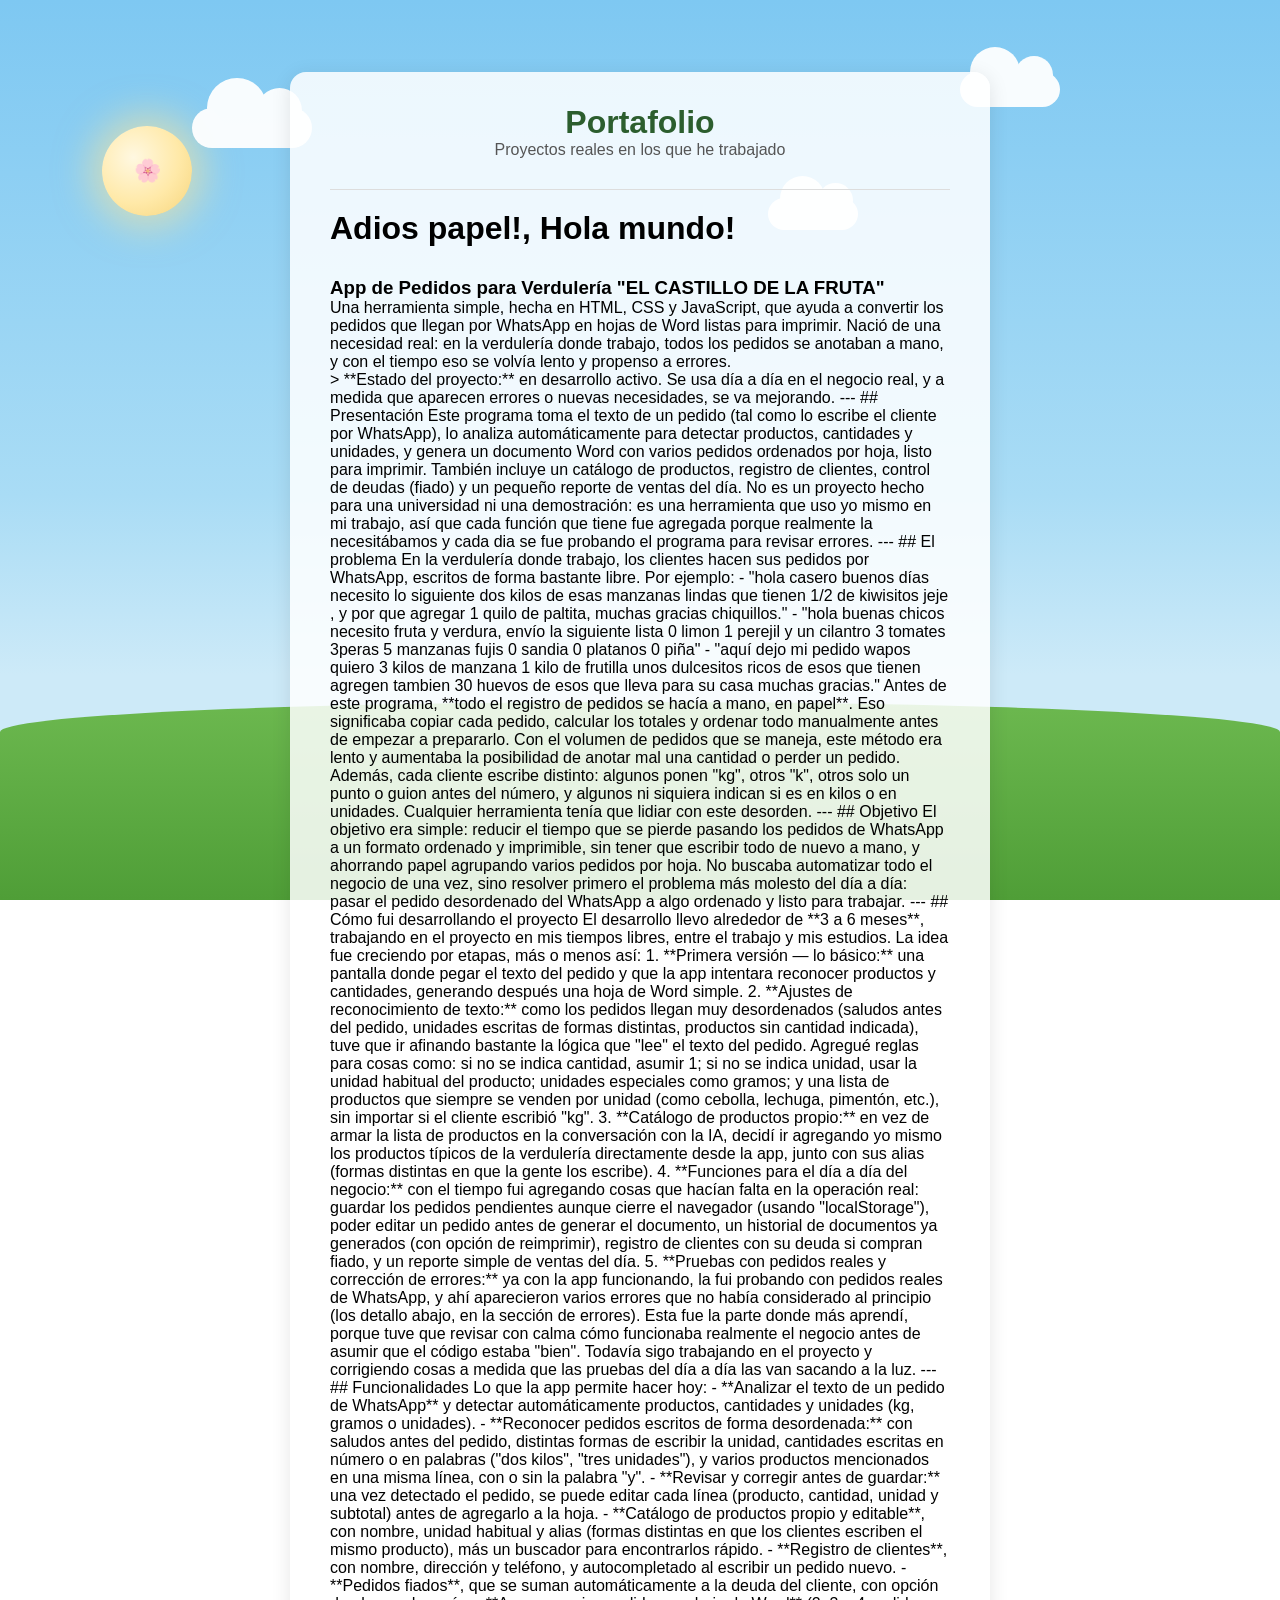
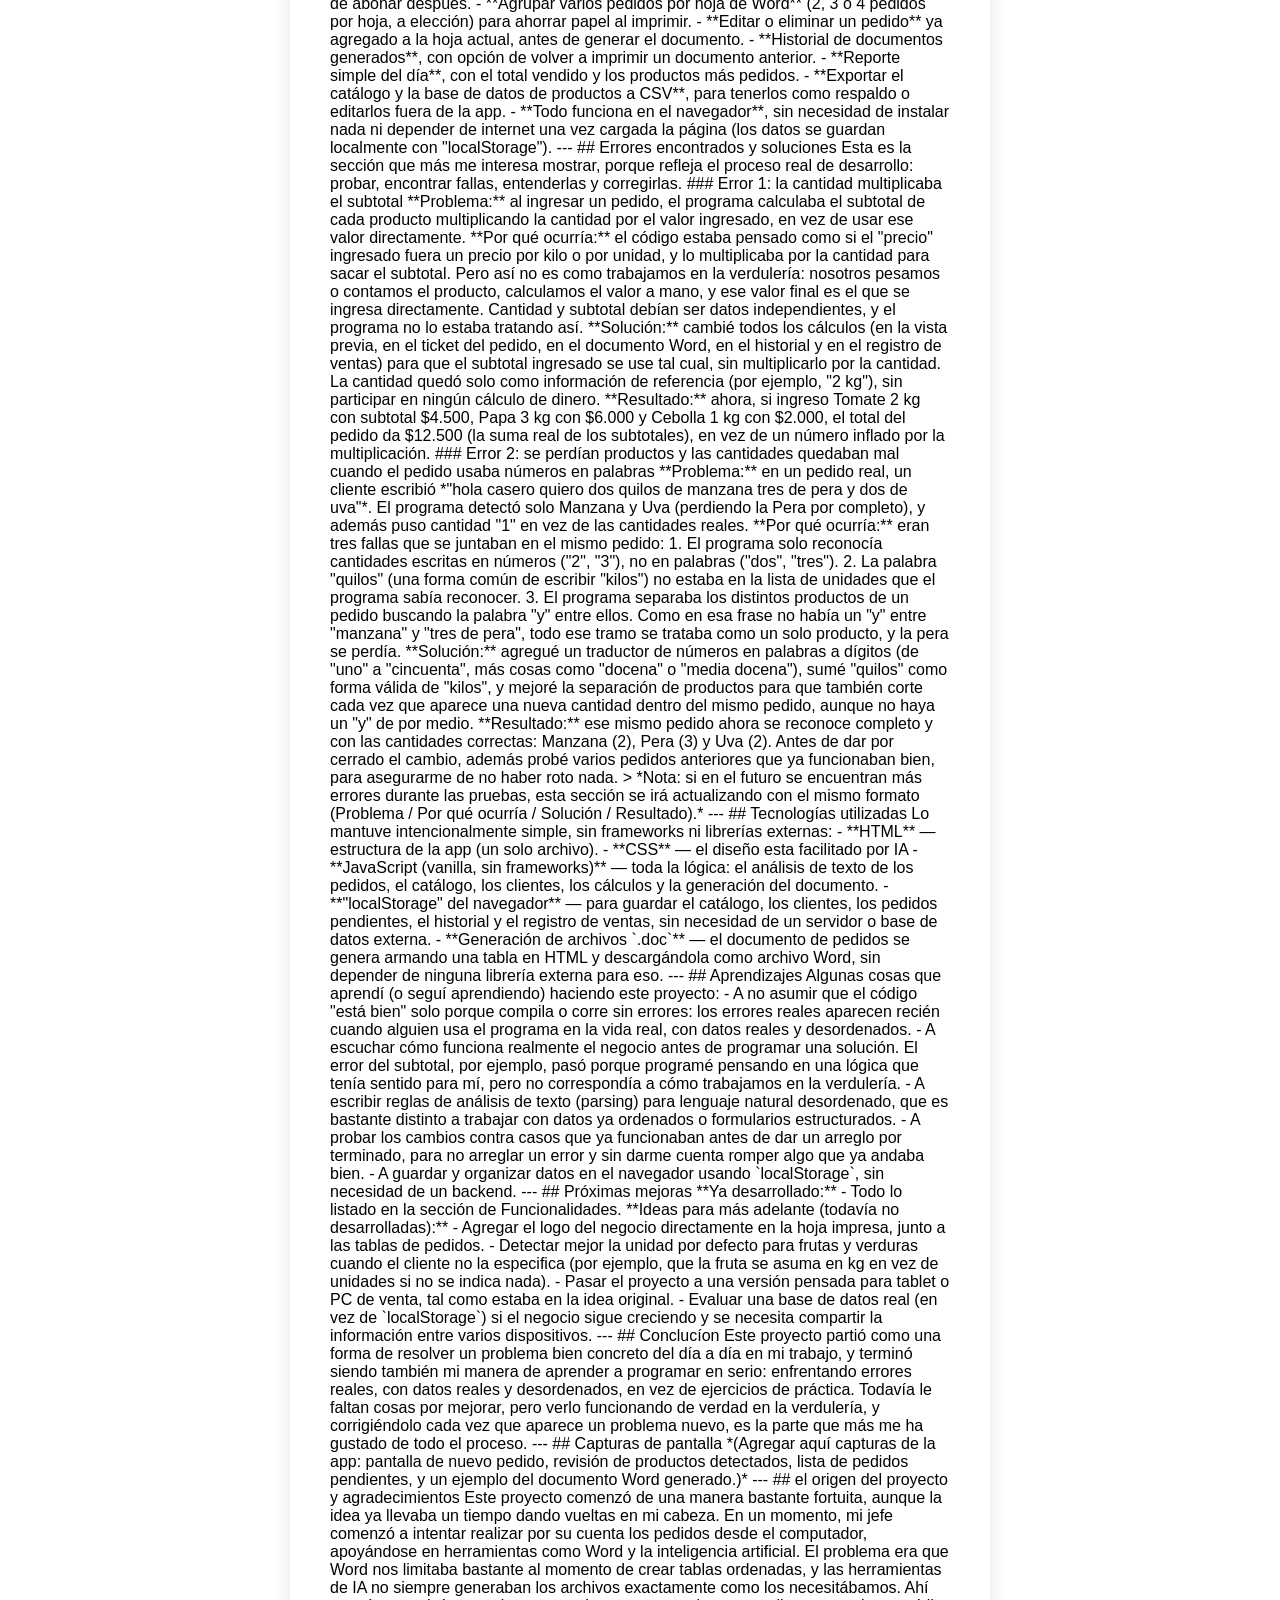
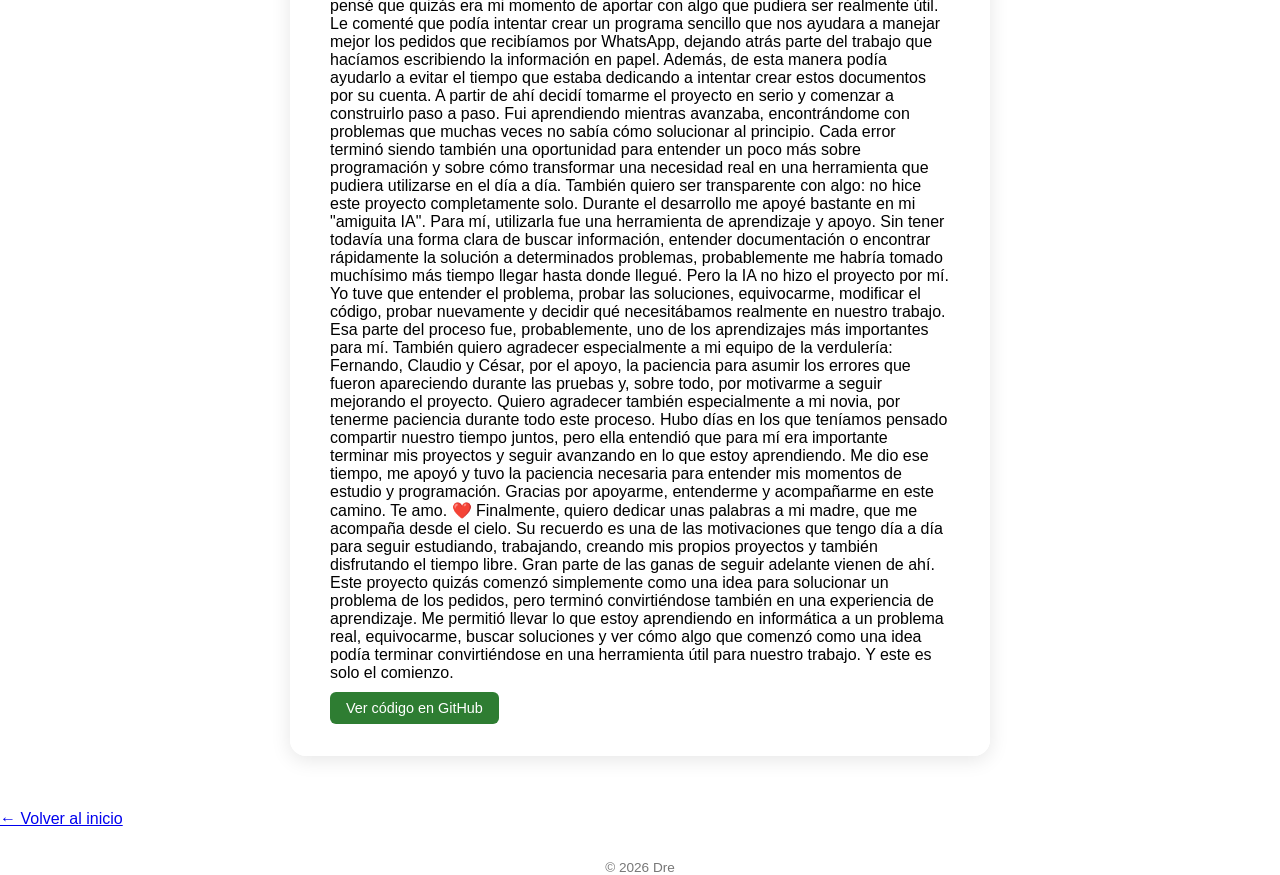
<file: posts/post-004.html>
<!DOCTYPE html>
<html lang="es">
<head>
  <meta charset="UTF-8">
  <meta name="viewport" content="width=device-width, initial-scale=1.0">
  <title>Portafolio - Blog de Dre</title>
  <link rel="stylesheet" href="../style.css">
</head>
<body>
  <div class="bg-fixed">
    <div class="moon"></div>
    <div class="cloud cloud-1"></div>
    <div class="cloud cloud-2"></div>
    <div class="cloud cloud-3"></div>
    <div class="grass"></div>
  </div>

  <div class="content">
    <header>
      <h1>Portafolio</h1>
      <p>Proyectos reales en los que he trabajado</p>
    </header>

    <main class="content-secondary">
      <div class="featured-post">
        <h1>Adios papel!, Hola mundo!</h1>

        <h3>App de Pedidos para Verdulería "EL CASTILLO DE LA FRUTA"</h3>
      </div>
<p>
  
<p>Una herramienta simple, hecha en HTML, CSS y JavaScript, que ayuda a convertir los pedidos que llegan por WhatsApp en hojas de Word listas para imprimir. Nació de una necesidad real: en la verdulería donde trabajo, todos los pedidos se anotaban a mano, y con el tiempo eso se volvía lento y propenso a errores.</p>

> **Estado del proyecto:** en desarrollo activo. Se usa día a día en el negocio real, y a medida que aparecen errores o nuevas necesidades, se va mejorando.

---

## Presentación

Este programa toma el texto de un pedido (tal como lo escribe el cliente por WhatsApp), lo analiza automáticamente para detectar productos, cantidades y unidades, y genera un documento Word con varios pedidos ordenados por hoja, listo para imprimir. También incluye un catálogo de productos, registro de clientes, control de deudas (fiado) y un pequeño reporte de ventas del día.

No es un proyecto hecho para una universidad ni una demostración: es una herramienta que uso yo mismo en mi trabajo, así que cada función que tiene fue agregada porque realmente la necesitábamos y cada dia se fue probando el programa para revisar errores. 

---

## El problema

En la verdulería donde trabajo, los clientes hacen sus pedidos por WhatsApp, escritos de forma bastante libre. Por ejemplo:

- "hola casero buenos días necesito lo siguiente 
dos kilos de esas manzanas lindas que tienen 
1/2 de kiwisitos jeje , y por que agregar 1 quilo de paltita, muchas gracias chiquillos."

- "hola buenas chicos necesito fruta y verdura, envío la siguiente lista
0 limon 
1 perejil y un cilantro
3 tomates 
3peras
5 manzanas fujis 
0 sandia
0 platanos
0 piña"

- "aquí dejo mi pedido wapos 
quiero 3 kilos de manzana 1 kilo de frutilla unos dulcesitos ricos de esos que tienen agregen tambien 30 huevos de esos que lleva para su casa muchas gracias."

Antes de este programa, **todo el registro de pedidos se hacía a mano, en papel**. Eso significaba copiar cada pedido, calcular los totales y ordenar todo manualmente antes de empezar a prepararlo. Con el volumen de pedidos que se maneja, este método era lento y aumentaba la posibilidad de anotar mal una cantidad o perder un pedido.

Además, cada cliente escribe distinto: algunos ponen "kg", otros "k", otros solo un punto o guion antes del número, y algunos ni siquiera indican si es en kilos o en unidades. Cualquier herramienta tenía que lidiar con este desorden.

---

## Objetivo

El objetivo era simple: reducir el tiempo que se pierde pasando los pedidos de WhatsApp a un formato ordenado y imprimible, sin tener que escribir todo de nuevo a mano, y ahorrando papel agrupando varios pedidos por hoja.

No buscaba automatizar todo el negocio de una vez, sino resolver primero el problema más molesto del día a día: pasar el pedido desordenado del WhatsApp a algo ordenado y listo para trabajar.

---

## Cómo fui desarrollando el proyecto

El desarrollo llevo alrededor de **3 a 6 meses**, trabajando en el proyecto en mis tiempos libres, entre el trabajo y mis estudios.

La idea fue creciendo por etapas, más o menos así:

1. **Primera versión — lo básico:** una pantalla donde pegar el texto del pedido y que la app intentara reconocer productos y cantidades, generando después una hoja de Word simple.
2. **Ajustes de reconocimiento de texto:** como los pedidos llegan muy desordenados (saludos antes del pedido, unidades escritas de formas distintas, productos sin cantidad indicada), tuve que ir afinando bastante la lógica que "lee" el texto del pedido. Agregué reglas para cosas como: si no se indica cantidad, asumir 1; si no se indica unidad, usar la unidad habitual del producto; unidades especiales como gramos; y una lista de productos que siempre se venden por unidad (como cebolla, lechuga, pimentón, etc.), sin importar si el cliente escribió "kg".
3. **Catálogo de productos propio:** en vez de armar la lista de productos en la conversación con la IA, decidí ir agregando yo mismo los productos típicos de la verdulería directamente desde la app, junto con sus alias (formas distintas en que la gente los escribe).
4. **Funciones para el día a día del negocio:** con el tiempo fui agregando cosas que hacían falta en la operación real: guardar los pedidos pendientes aunque cierre el navegador (usando "localStorage"), poder editar un pedido antes de generar el documento, un historial de documentos ya generados (con opción de reimprimir), registro de clientes con su deuda si compran fiado, y un reporte simple de ventas del día.
5. **Pruebas con pedidos reales y corrección de errores:** ya con la app funcionando, la fui probando con pedidos reales de WhatsApp, y ahí aparecieron varios errores que no había considerado al principio (los detallo abajo, en la sección de errores). Esta fue la parte donde más aprendí, porque tuve que revisar con calma cómo funcionaba realmente el negocio antes de asumir que el código estaba "bien".

Todavía sigo trabajando en el proyecto y corrigiendo cosas a medida que las pruebas del día a día las van sacando a la luz.

---

## Funcionalidades

Lo que la app permite hacer hoy:

- **Analizar el texto de un pedido de WhatsApp** y detectar automáticamente productos, cantidades y unidades (kg, gramos o unidades).
- **Reconocer pedidos escritos de forma desordenada:** con saludos antes del pedido, distintas formas de escribir la unidad, cantidades escritas en número o en palabras ("dos kilos", "tres unidades"), y varios productos mencionados en una misma línea, con o sin la palabra "y".
- **Revisar y corregir antes de guardar:** una vez detectado el pedido, se puede editar cada línea (producto, cantidad, unidad y subtotal) antes de agregarlo a la hoja.
- **Catálogo de productos propio y editable**, con nombre, unidad habitual y alias (formas distintas en que los clientes escriben el mismo producto), más un buscador para encontrarlos rápido.
- **Registro de clientes**, con nombre, dirección y teléfono, y autocompletado al escribir un pedido nuevo.
- **Pedidos fiados**, que se suman automáticamente a la deuda del cliente, con opción de abonar después.
- **Agrupar varios pedidos por hoja de Word** (2, 3 o 4 pedidos por hoja, a elección) para ahorrar papel al imprimir.
- **Editar o eliminar un pedido** ya agregado a la hoja actual, antes de generar el documento.
- **Historial de documentos generados**, con opción de volver a imprimir un documento anterior.
- **Reporte simple del día**, con el total vendido y los productos más pedidos.
- **Exportar el catálogo y la base de datos de productos a CSV**, para tenerlos como respaldo o editarlos fuera de la app.
- **Todo funciona en el navegador**, sin necesidad de instalar nada ni depender de internet una vez cargada la página (los datos se guardan localmente con "localStorage").

---

## Errores encontrados y soluciones

Esta es la sección que más me interesa mostrar, porque refleja el proceso real de desarrollo: probar, encontrar fallas, entenderlas y corregirlas.

### Error 1: la cantidad multiplicaba el subtotal

**Problema:** al ingresar un pedido, el programa calculaba el subtotal de cada producto multiplicando la cantidad por el valor ingresado, en vez de usar ese valor directamente.

**Por qué ocurría:** el código estaba pensado como si el "precio" ingresado fuera un precio por kilo o por unidad, y lo multiplicaba por la cantidad para sacar el subtotal. Pero así no es como trabajamos en la verdulería: nosotros pesamos o contamos el producto, calculamos el valor a mano, y ese valor final es el que se ingresa directamente. Cantidad y subtotal debían ser datos independientes, y el programa no lo estaba tratando así.

**Solución:** cambié todos los cálculos (en la vista previa, en el ticket del pedido, en el documento Word, en el historial y en el registro de ventas) para que el subtotal ingresado se use tal cual, sin multiplicarlo por la cantidad. La cantidad quedó solo como información de referencia (por ejemplo, "2 kg"), sin participar en ningún cálculo de dinero.

**Resultado:** ahora, si ingreso Tomate 2 kg con subtotal $4.500, Papa 3 kg con $6.000 y Cebolla 1 kg con $2.000, el total del pedido da $12.500 (la suma real de los subtotales), en vez de un número inflado por la multiplicación.

### Error 2: se perdían productos y las cantidades quedaban mal cuando el pedido usaba números en palabras

**Problema:** en un pedido real, un cliente escribió *"hola casero quiero dos quilos de manzana tres de pera y dos de uva"*. El programa detectó solo Manzana y Uva (perdiendo la Pera por completo), y además puso cantidad "1" en vez de las cantidades reales.

**Por qué ocurría:** eran tres fallas que se juntaban en el mismo pedido:
1. El programa solo reconocía cantidades escritas en números ("2", "3"), no en palabras ("dos", "tres").
2. La palabra "quilos" (una forma común de escribir "kilos") no estaba en la lista de unidades que el programa sabía reconocer.
3. El programa separaba los distintos productos de un pedido buscando la palabra "y" entre ellos. Como en esa frase no había un "y" entre "manzana" y "tres de pera", todo ese tramo se trataba como un solo producto, y la pera se perdía.

**Solución:** agregué un traductor de números en palabras a dígitos (de "uno" a "cincuenta", más cosas como "docena" o "media docena"), sumé "quilos" como forma válida de "kilos", y mejoré la separación de productos para que también corte cada vez que aparece una nueva cantidad dentro del mismo pedido, aunque no haya un "y" de por medio.

**Resultado:** ese mismo pedido ahora se reconoce completo y con las cantidades correctas: Manzana (2), Pera (3) y Uva (2). Antes de dar por cerrado el cambio, además probé varios pedidos anteriores que ya funcionaban bien, para asegurarme de no haber roto nada.

> *Nota: si en el futuro se encuentran más errores durante las pruebas, esta sección se irá actualizando con el mismo formato (Problema / Por qué ocurría / Solución / Resultado).*

---

## Tecnologías utilizadas

Lo mantuve intencionalmente simple, sin frameworks ni librerías externas:

- **HTML** — estructura de la app (un solo archivo).
- **CSS** — el diseño esta facilitado por IA
- **JavaScript (vanilla, sin frameworks)** — toda la lógica: el análisis de texto de los pedidos, el catálogo, los clientes, los cálculos y la generación del documento.
- **"localStorage" del navegador** — para guardar el catálogo, los clientes, los pedidos pendientes, el historial y el registro de ventas, sin necesidad de un servidor o base de datos externa.
- **Generación de archivos `.doc`** — el documento de pedidos se genera armando una tabla en HTML y descargándola como archivo Word, sin depender de ninguna librería externa para eso.

---

## Aprendizajes

Algunas cosas que aprendí (o seguí aprendiendo) haciendo este proyecto:

- A no asumir que el código "está bien" solo porque compila o corre sin errores: los errores reales aparecen recién cuando alguien usa el programa en la vida real, con datos reales y desordenados.
- A escuchar cómo funciona realmente el negocio antes de programar una solución. El error del subtotal, por ejemplo, pasó porque programé pensando en una lógica que tenía sentido para mí, pero no correspondía a cómo trabajamos en la verdulería.
- A escribir reglas de análisis de texto (parsing) para lenguaje natural desordenado, que es bastante distinto a trabajar con datos ya ordenados o formularios estructurados.
- A probar los cambios contra casos que ya funcionaban antes de dar un arreglo por terminado, para no arreglar un error y sin darme cuenta romper algo que ya andaba bien.
- A guardar y organizar datos en el navegador usando `localStorage`, sin necesidad de un backend.

---

## Próximas mejoras

**Ya desarrollado:**
- Todo lo listado en la sección de Funcionalidades.

**Ideas para más adelante (todavía no desarrolladas):**
- Agregar el logo del negocio directamente en la hoja impresa, junto a las tablas de pedidos.
- Detectar mejor la unidad por defecto para frutas y verduras cuando el cliente no la especifica (por ejemplo, que la fruta se asuma en kg en vez de unidades si no se indica nada).
- Pasar el proyecto a una versión pensada para tablet o PC de venta, tal como estaba en la idea original.
- Evaluar una base de datos real (en vez de `localStorage`) si el negocio sigue creciendo y se necesita compartir la información entre varios dispositivos.

---

## Conclucíon

Este proyecto partió como una forma de resolver un problema bien concreto del día a día en mi trabajo, y terminó siendo también mi manera de aprender a programar en serio: enfrentando errores reales, con datos reales y desordenados, en vez de ejercicios de práctica. Todavía le faltan cosas por mejorar, pero verlo funcionando de verdad en la verdulería, y corrigiéndolo cada vez que aparece un problema nuevo, es la parte que más me ha gustado de todo el proceso.

---

## Capturas de pantalla

*(Agregar aquí capturas de la app: pantalla de nuevo pedido, revisión de productos detectados, lista de pedidos pendientes, y un ejemplo del documento Word generado.)*

---

## el origen del proyecto y agradecimientos 

Este proyecto comenzó de una manera bastante fortuita, aunque la idea ya llevaba un tiempo dando vueltas en mi cabeza.

En un momento, mi jefe comenzó a intentar realizar por su cuenta los pedidos desde el computador, apoyándose en herramientas como Word y la inteligencia artificial. El problema era que Word nos limitaba bastante al momento de crear tablas ordenadas, y las herramientas de IA no siempre generaban los archivos exactamente como los necesitábamos.

Ahí pensé que quizás era mi momento de aportar con algo que pudiera ser realmente útil. Le comenté que podía intentar crear un programa sencillo que nos ayudara a manejar mejor los pedidos que recibíamos por WhatsApp, dejando atrás parte del trabajo que hacíamos escribiendo la información en papel. Además, de esta manera podía ayudarlo a evitar el tiempo que estaba dedicando a intentar crear estos documentos por su cuenta.

A partir de ahí decidí tomarme el proyecto en serio y comenzar a construirlo paso a paso. Fui aprendiendo mientras avanzaba, encontrándome con problemas que muchas veces no sabía cómo solucionar al principio. Cada error terminó siendo también una oportunidad para entender un poco más sobre programación y sobre cómo transformar una necesidad real en una herramienta que pudiera utilizarse en el día a día.

También quiero ser transparente con algo: no hice este proyecto completamente solo. Durante el desarrollo me apoyé bastante en mi "amiguita IA". Para mí, utilizarla fue una herramienta de aprendizaje y apoyo. Sin tener todavía una forma clara de buscar información, entender documentación o encontrar rápidamente la solución a determinados problemas, probablemente me habría tomado muchísimo más tiempo llegar hasta donde llegué.

Pero la IA no hizo el proyecto por mí. Yo tuve que entender el problema, probar las soluciones, equivocarme, modificar el código, probar nuevamente y decidir qué necesitábamos realmente en nuestro trabajo. Esa parte del proceso fue, probablemente, uno de los aprendizajes más importantes para mí.

También quiero agradecer especialmente a mi equipo de la verdulería: Fernando, Claudio y César, por el apoyo, la paciencia para asumir los errores que fueron apareciendo durante las pruebas y, sobre todo, por motivarme a seguir mejorando el proyecto.

Quiero agradecer también especialmente a mi novia, por tenerme paciencia durante todo este proceso. Hubo días en los que teníamos pensado compartir nuestro tiempo juntos, pero ella entendió que para mí era importante terminar mis proyectos y seguir avanzando en lo que estoy aprendiendo. Me dio ese tiempo, me apoyó y tuvo la paciencia necesaria para entender mis momentos de estudio y programación.

Gracias por apoyarme, entenderme y acompañarme en este camino. Te amo. ❤️

Finalmente, quiero dedicar unas palabras a mi madre, que me acompaña desde el cielo. Su recuerdo es una de las motivaciones que tengo día a día para seguir estudiando, trabajando, creando mis propios proyectos y también disfrutando el tiempo libre. Gran parte de las ganas de seguir adelante vienen de ahí.

Este proyecto quizás comenzó simplemente como una idea para solucionar un problema de los pedidos, pero terminó convirtiéndose también en una experiencia de aprendizaje. Me permitió llevar lo que estoy aprendiendo en informática a un problema real, equivocarme, buscar soluciones y ver cómo algo que comenzó como una idea podía terminar convirtiéndose en una herramienta útil para nuestro trabajo.

Y este es solo el comienzo.</p>
        <a class="read-more-btn" href="TU-LINK-DE-GITHUB" target="_blank" rel="noopener">Ver código en GitHub</a>
      </div>
    </main>

    <p style="margin-top:2rem;"><a href="../index.html">&larr; Volver al inicio</a></p>

    <footer>
      <p>&copy; 2026 Dre</p>
    </footer>
  </div>
</body>
</html>
</file>
<file: style.css>
* {
  margin: 0;
  padding: 0;
  box-sizing: border-box;
}

body {
  font-family: Arial, sans-serif;
  min-height: 100vh;
}

.bg-fixed {
  position: fixed;
  top: 0;
  left: 0;
  width: 100vw;
  height: 100vh;
  z-index: -1;
  background: linear-gradient(to bottom, #7ec8f2 0%, #a9dcf5 55%, #cdeaf8 75%);
  overflow: hidden;
}

.grass {
  position: absolute;
  bottom: 0;
  left: 0;
  width: 100%;
  height: 22%;
  background: linear-gradient(to bottom, #6cb84f 0%, #4f9e37 100%);
  border-radius: 50% 50% 0 0 / 30px 30px 0 0;
}

.cloud {
  position: absolute;
  background: #ffffff;
  border-radius: 50px;
  opacity: 0.95;
}
.cloud::before, .cloud::after {
  content: "";
  position: absolute;
  background: #ffffff;
  border-radius: 50%;
}

.cloud-1 { width: 120px; height: 40px; top: 12%; left: 15%; }
.cloud-1::before { width: 60px; height: 60px; top: -30px; left: 15px; }
.cloud-1::after { width: 45px; height: 45px; top: -20px; left: 65px; }

.cloud-2 { width: 90px; height: 32px; top: 22%; left: 60%; }
.cloud-2::before { width: 45px; height: 45px; top: -22px; left: 12px; }
.cloud-2::after { width: 35px; height: 35px; top: -15px; left: 50px; }

.cloud-3 { width: 100px; height: 35px; top: 8%; left: 75%; }
.cloud-3::before { width: 50px; height: 50px; top: -25px; left: 10px; }
.cloud-3::after { width: 38px; height: 38px; top: -16px; left: 55px; }

.moon {
  position: absolute;
  top: 14%;
  left: 8%;
  width: 90px;
  height: 90px;
  border-radius: 50%;
  background: radial-gradient(circle at 35% 35%, #fff8e1, #ffe9a8 55%, #f6d47a 100%);
  box-shadow: 0 0 35px 12px rgba(255, 230, 150, 0.55);
}

.moon::before {
  content: "🌸";
  position: absolute;
  top: 50%;
  left: 50%;
  transform: translate(-50%, -50%);
  font-size: 22px;
  opacity: 0.7;
}

.content {
  position: relative;
  z-index: 1;
  max-width: 700px;
  margin: 8vh auto 6vh;
  padding: 2rem 2.5rem;
  background: rgba(255, 255, 255, 0.85);
  border-radius: 16px;
  box-shadow: 0 4px 20px rgba(0, 0, 0, 0.1);
}

header h1 {
  font-size: 2rem;
  color: #2c5e2e;
}

header p {
  color: #555;
  margin-bottom: 1.5rem;
}

header {
  text-align: center;
}

main h2 {
  margin-bottom: 0.8rem;
  color: #2c5e2e;
}

main ul {
  list-style: none;
}

main li {
  margin-bottom: 0.5rem;
}

main a {
  color: #185fa5;
  text-decoration: none;
}

main a:hover {
  text-decoration: underline;
}

footer {
  margin-top: 2rem;
  font-size: 0.85rem;
  color: #777;
  text-align: center;
}

.content-secondary ul {
  margin-top: 15px;
  padding-left: 20px;
}

.content-secondary li {
  margin-bottom: 20px;
  line-height: 1.6;
}

.content-secondary h3 {
  margin-top: 30px;
}

.featured-post {
  margin-top: 30px;
  padding-top: 20px;
  border-top: 1px solid #ddd;
}

.read-more-btn {
  display: inline-block;
  margin-top: 10px;
  padding: 8px 16px;
  background-color: #2e7d32;
  color: white;
  text-decoration: none;
  border-radius: 6px;
  font-size: 0.9rem;
}

.read-more-btn:hover {
  background-color: #1b5e20;
}

.read-more-btn {
  display: inline-block;
  margin-top: 10px;
  padding: 8px 16px;
  background-color: #2e7d32;
  color: white;
  text-decoration: none;
  border-radius: 6px;
  font-size: 0.9rem;
}

.read-more-btn:hover {
  background-color: #1b5e20;
}
</file>
